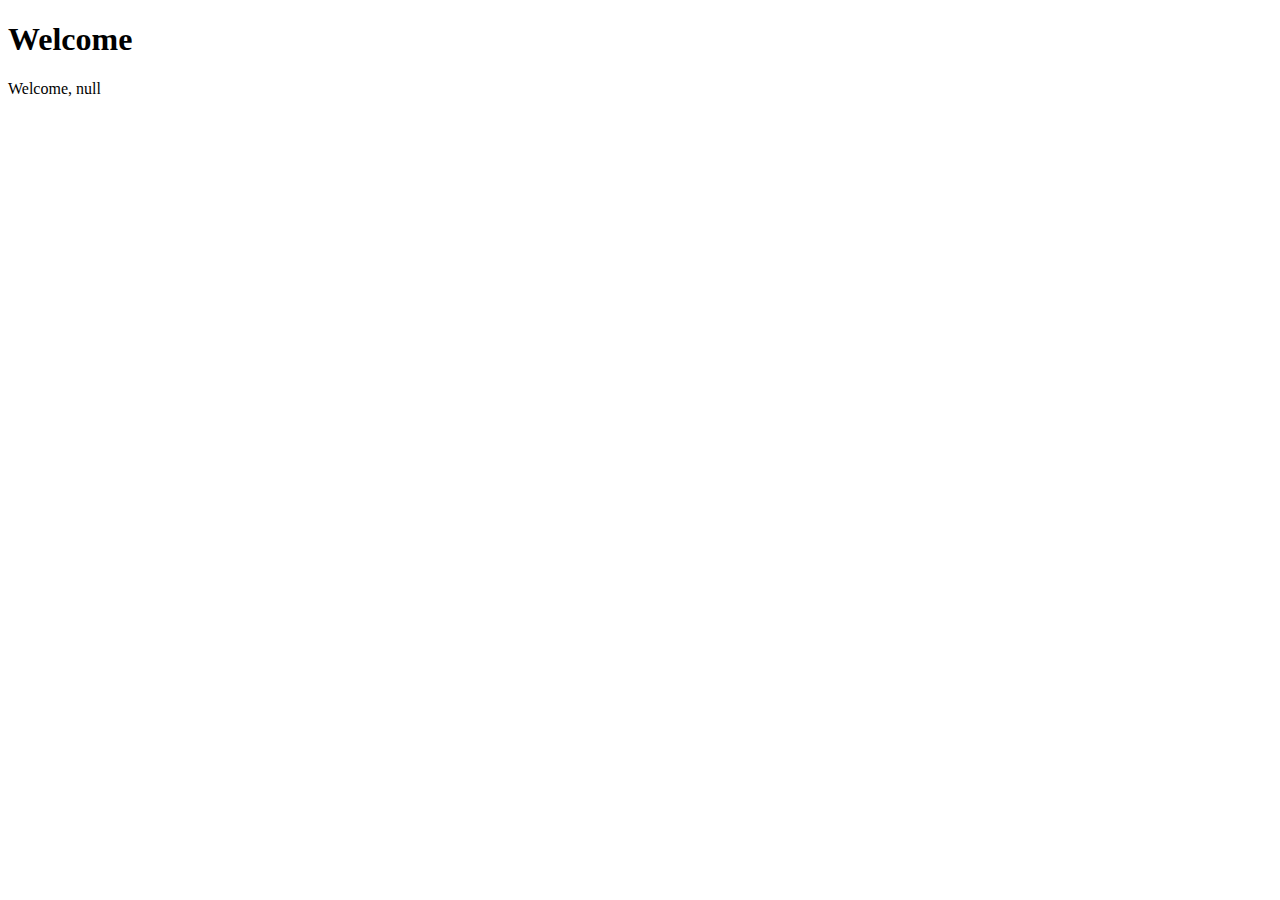
<file: ex02-js/index.html>
<!DOCTYPE html>
<html lang="en">
<head>
    <meta charset="UTF-8">
    <meta name="viewport" content="width=device-width, initial-scale=1.0">
    <meta http-equiv="X-UA-Compatible" content="ie=edge">
    <title>Document</title>
    <!-- Page JavaScript -->
    <!-- script>
        // alert("어서오세요"); //  단순 메시지 출력
        
        // var choice = confirm("오늘 기분 좋으십니까?");
        // //  choice : 사용자의 선택을 요구: boolean
        // if (choice) {   //  사용자가 확인을 누르면 : true
        //     alert("Good!");
        // } else {    //  취소를 누르면 : false
        //     alert("ㅜ.ㅜ");
        // }
        
        var name = prompt("당신은 누구십니까?");
        //  사용자의 입력을 받음
        //  확인 -> 사용자의 입력값을 리턴
        //  취소 -> null 리턴
        // alert("Welcome, " + name);

    </script -->
    <!-- 외부 스크립트 포함 : src 속성 -->
    <script src="./scripts/ask.js"></script>
</head>
<body>
    <h1>Welcome</h1>
    <!-- script 태그는 문서의 어느 위치에 오든 관계 없다 -->
    <!-- script>
        if (name === null) {    //  prompt 입력 값이 null
            name = "Anonymous";
        }
        document.write("<p>Welcome, " + name + "</p>");
    </script -->
    <script src="scripts/print.js"></script>
</body>
</html>
</file>
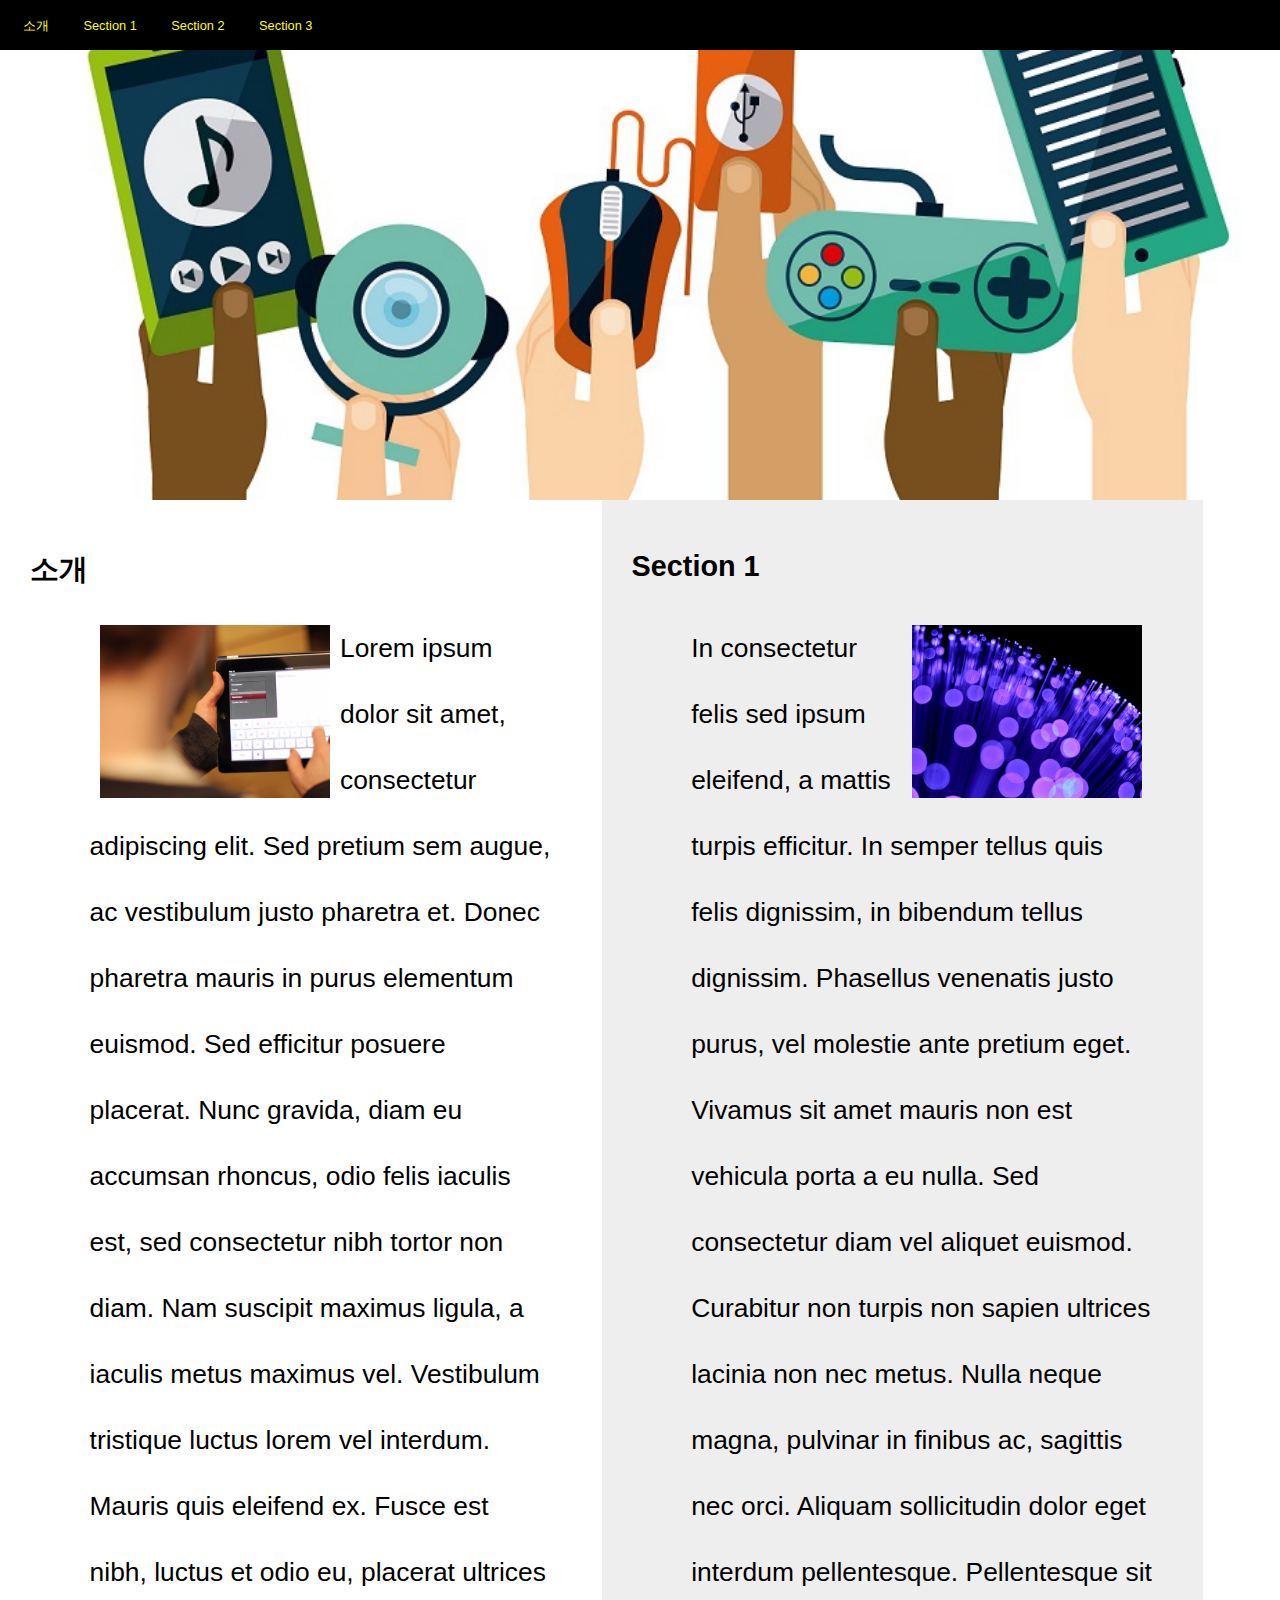
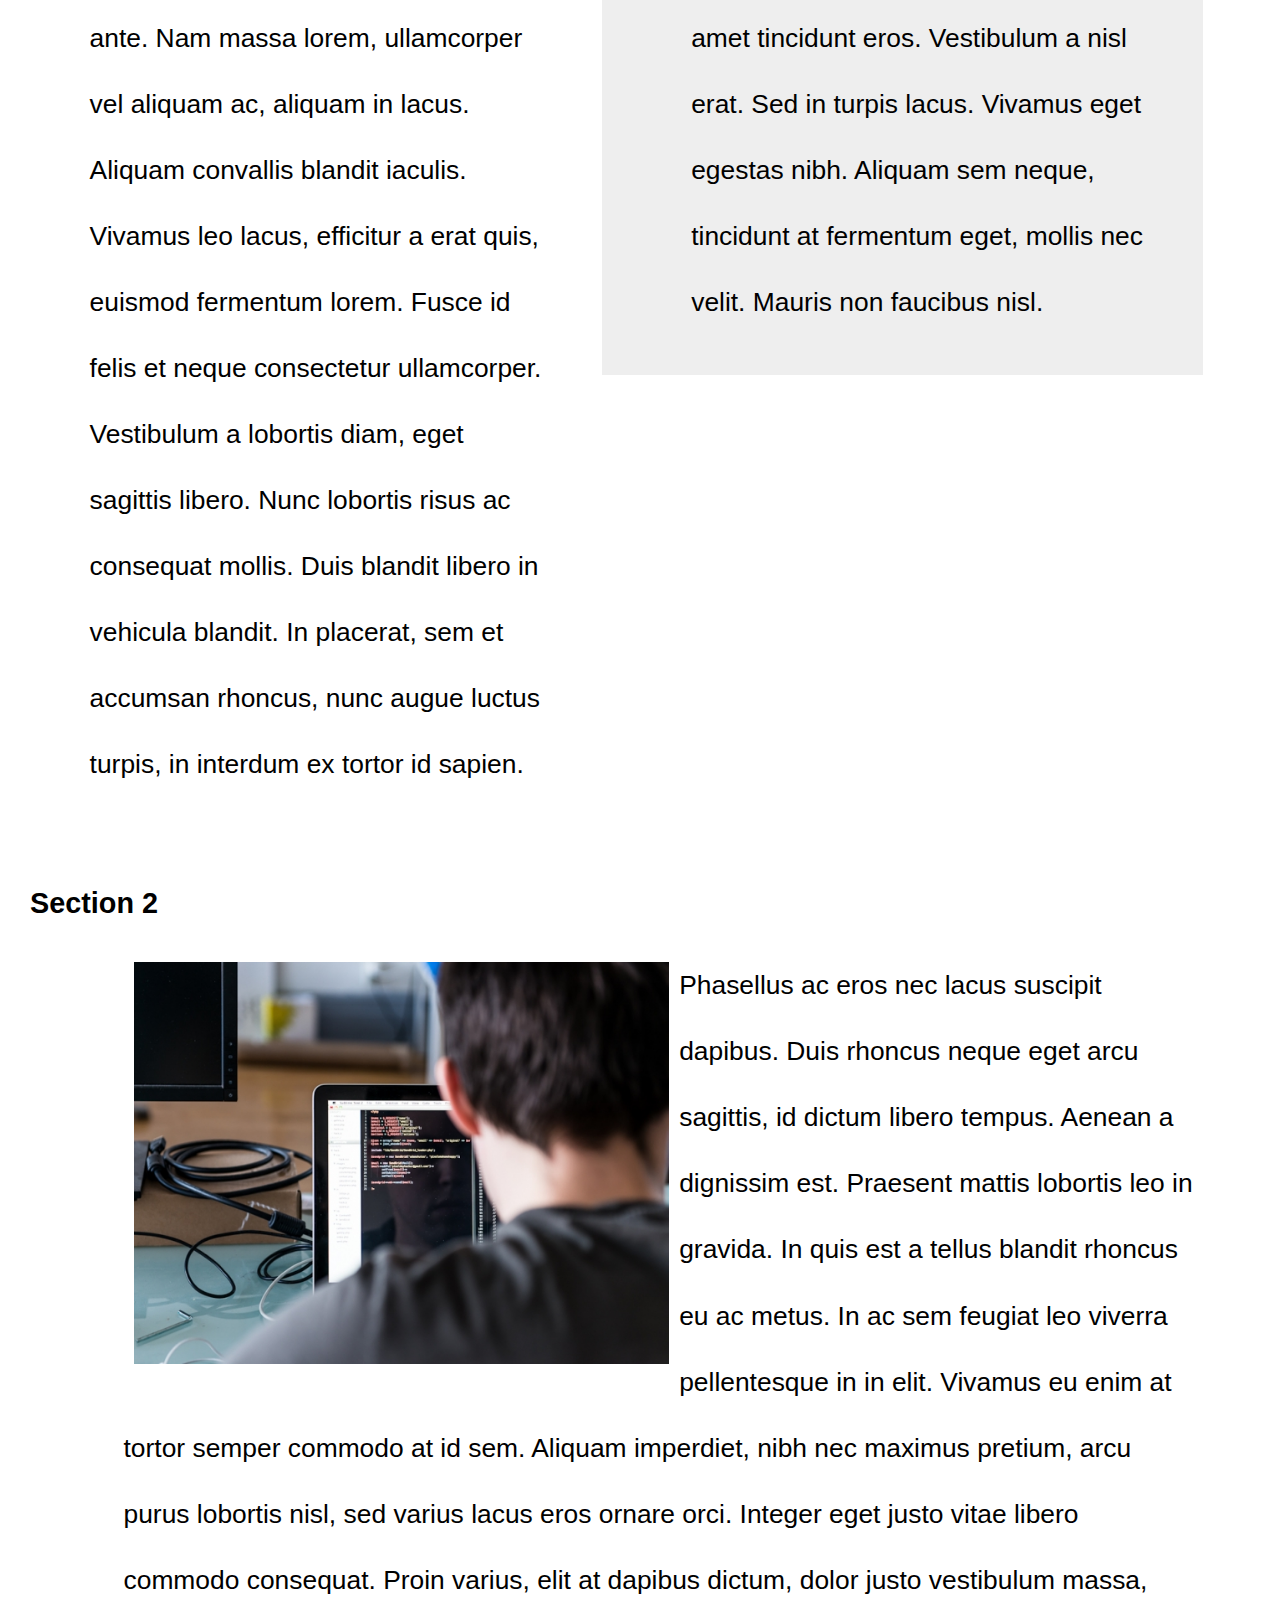
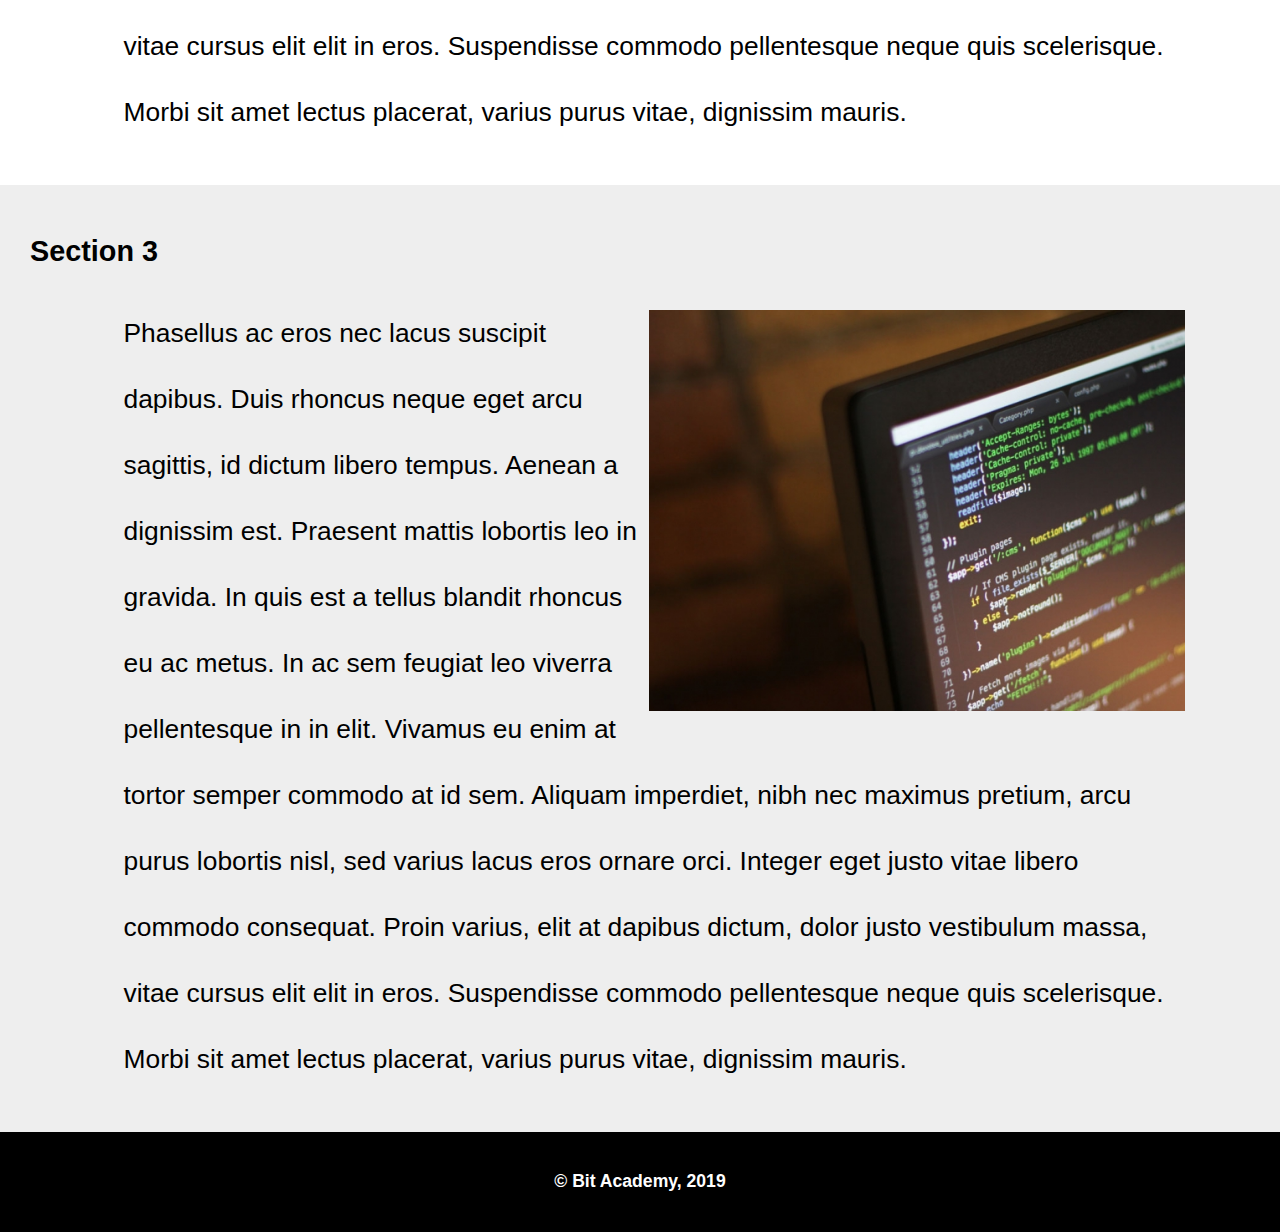
<file: responsive/index.html>
<!DOCTYPE html>
<html lang="en">
<head>
    <meta charset="UTF-8">
    <!-- viewport 메타 태그 -->
    <meta name="viewport" content="width=device-width, initial-scale=1.0">
    <meta http-equiv="X-UA-Compatible" content="ie=edge">
    <title>Document</title>
    <style>
    /* 모든 브라우저에 적용되는 기본 스타일 */
    /* 전체 선택자로 기본 스타일을 지정 */
    * {
        margin: 0;
        padding: 0;
        /* border: 1px dotted red; */
    }
    /* body의 기본 배경 색을 흰 색으로 지정 */
    body {
        font-family: 'Nanum Gothic', sans-serif;
        /* font-family: 'Nanum Myeongjo', serif; */
        background-color: #fff;
    }
    /* 기본적인 글꼴의 지정 */
    h1 {
        font-size: 1.8em;   /* 기본 글꼴의 1.8배 */
    }
    
    p {
        font-size: 1.1em;   /* 기본 글꼴의 1.1배 */
        line-height: 2.5;
    }
    li {
        font-size: 1em;
        line-height: 2;
    }

    /* 기본적인 디자인 작성 */
    #container {
        width: 100%;
    }

    header {
        width: 100%;
        height: 300px;
        background: url("images/gadgets.jpg") center no-repeat;
        background-size: cover;
    }

    nav {
        height: 50px;
        background:#000;
    }

    #main-nav {
        list-style:none;
        margin: 0;
        padding:8px;
    }

    #main-nav li {
        display: inline-block;
        color: #fff;
        font-size:0.8em;
        margin: 5px 15px;
    }

    #main-nav li a:link, 
    #main-nav li a:visited,
    #main-nav li a:active,
    #main-nav li a:hover {
        color: yellow;
        text-decoration: none;
    }

    #main-nav li a:active {
        color: red;
        font-weight:bold;
    }

    #main-nav li a:hover {
        text-decoration: underline;
    }

    /* 내용을 위한 스타일 추가 */
    section {
        position: relative;
        /*width: 100%;*/
        padding: 15px 2% 10px 5%;
    }

    .page-title {
        position: absolute;
        top: 20px;
        left: 0;
        
        padding: 30px 30px;
    }

    .page-title h1 {
        margin-bottom: 30px;
    }

    .content {
        margin: 80px auto 10px;
        width: 90%;
        padding: 20px;
    }

    footer {
        position:relative;
        width: 100%;
        height: 100px;
        background: #000;
    }

    
    footer p {
        position: absolute;
        /* 중앙 정렬은 연구 과제 */
        
        top: 50%; left:50%;
        transform: translate(-50%, -50%);
        
        color: white;
        font-weight: bold;
    }
    
    .content img {
        width: 90%;
    }

    .photo {
        display: none;
        /* 기본적으로 사진을 표시하지 않음 */
    }

    #container section:nth-child(odd) {
        background-color: #eee;
    }        

    /* 스크린 사이즈가 768px 이상 -> 태블릿 가정 */
    @media screen and (min-width: 768px) {
        header {
            height: 400px;
        }

        /* 2단 레이아웃 구성 */
        #intro, #section1 {
            float: left;
            width: 40%;
            margin: 0;
        }

        /* section2의 이전 요소 float 해제 */
        #section2 {
            clear:left;
        }

        /* 사진 영역 표시 */
        .photo {
            display: block;
        }

        .photo > img {
            width: 50%;
            float: left;
            margin: 10px;
        }
    }

    /* 스크린 사이즈 1024px 이상 -> PC 가정 */
    @media screen and (min-width: 1024px) {
        header {
            height: 500px;
        }

        .content .text {
            font-size: 1.5em;
        }

        /* 이미지를 번갈아가며 표시 : left, right */
        section:nth-child(2n) img {
            /* 짝수번째 섹션의 이미지를 왼쪽으로 부유 */
            float: left; 
        }

        section:nth-child(2n+1) img {
            /* 홀수번째 섹션의 이미지를 오른쪽으로 부유 */
            float: right;
        }
    }
    </style>
</head>
<body>
    <div id="container">
        <header>
            <nav>
                <ul id="main-nav">
                    <li><a href="#intro">소개</a></li>
                    <li><a href="#section1">Section 1</a></li>
                    <li><a href="#section2">Section 2</a></li>
                    <li><a href="#section3">Section 3</a></li>
                </ul>
            </nav>
        </header>
        <section id="intro">
            <div class="page-title">
                <h1>소개</h1>
            </div>
            <div class="content">
                <div class="photo">
                    <img src="images/tech01.jpg">
                </div>
                <div class="text">
                    <p>Lorem ipsum dolor sit amet, consectetur adipiscing elit. Sed pretium sem augue, ac vestibulum justo pharetra et. Donec pharetra mauris in purus elementum euismod. Sed efficitur posuere placerat. Nunc gravida, diam eu accumsan rhoncus, odio felis iaculis est, sed consectetur nibh tortor non diam. Nam suscipit maximus ligula, a iaculis metus maximus vel. Vestibulum tristique luctus lorem vel interdum. Mauris quis eleifend ex. Fusce est nibh, luctus et odio eu, placerat ultrices ante. Nam massa lorem, ullamcorper vel aliquam ac, aliquam in lacus. Aliquam convallis blandit iaculis. Vivamus leo lacus, efficitur a erat quis, euismod fermentum lorem. Fusce id felis et neque consectetur ullamcorper. Vestibulum a lobortis diam, eget sagittis libero. Nunc lobortis risus ac consequat mollis. Duis blandit libero in vehicula blandit. In placerat, sem et accumsan rhoncus, nunc augue luctus turpis, in interdum ex tortor id sapien.</p>
                </div>
            </div>
        </section>
        <section id="section1">
            <div class="page-title">
                <h1>Section 1</h1>
            </div>      
            <div class="content">
                <div class="photo">
                    <img src="images/tech02.jpg">
                </div>
                <div class="text">
                    <p>In consectetur felis sed ipsum eleifend, a mattis turpis efficitur. In semper tellus quis felis dignissim, in bibendum tellus dignissim. Phasellus venenatis justo purus, vel molestie ante pretium eget. Vivamus sit amet mauris non est vehicula porta a eu nulla. Sed consectetur diam vel aliquet euismod. Curabitur non turpis non sapien ultrices lacinia non nec metus. Nulla neque magna, pulvinar in finibus ac, sagittis nec orci. Aliquam sollicitudin dolor eget interdum pellentesque. Pellentesque sit amet tincidunt eros. Vestibulum a nisl erat. Sed in turpis lacus. Vivamus eget egestas nibh. Aliquam sem neque, tincidunt at fermentum eget, mollis nec velit. Mauris non faucibus nisl.</p>
                </div>
            </div>
        </section>
        <section id="section2">
            <div class="page-title">
                <h1>Section 2</h1>
            </div>
            <div class="content">
                <div class="photo">
                    <img src="images/tech03.jpg">
                </div>
                <div class="text">
                    <p>Phasellus ac eros nec lacus suscipit dapibus. Duis rhoncus neque eget arcu sagittis, id dictum libero tempus. Aenean a dignissim est. Praesent mattis lobortis leo in gravida. In quis est a tellus blandit rhoncus eu ac metus. In ac sem feugiat leo viverra pellentesque in in elit. Vivamus eu enim at tortor semper commodo at id sem. Aliquam imperdiet, nibh nec maximus pretium, arcu purus lobortis nisl, sed varius lacus eros ornare orci. Integer eget justo vitae libero commodo consequat. Proin varius, elit at dapibus dictum, dolor justo vestibulum massa, vitae cursus elit elit in eros. Suspendisse commodo pellentesque neque quis scelerisque. Morbi sit amet lectus placerat, varius purus vitae, dignissim mauris.</p>
                </div>
            </div>
        </section>
        <section id="section3">
            <div class="page-title">
                <h1>Section 3</h1>
            </div> 
            <div class="content">
                <div class="photo">
                    <img src="images/tech04.jpg">
                </div>
                <div class="text">
                    <p>Phasellus ac eros nec lacus suscipit dapibus. Duis rhoncus neque eget arcu sagittis, id dictum libero tempus. Aenean a dignissim est. Praesent mattis lobortis leo in gravida. In quis est a tellus blandit rhoncus eu ac metus. In ac sem feugiat leo viverra pellentesque in in elit. Vivamus eu enim at tortor semper commodo at id sem. Aliquam imperdiet, nibh nec maximus pretium, arcu purus lobortis nisl, sed varius lacus eros ornare orci. Integer eget justo vitae libero commodo consequat. Proin varius, elit at dapibus dictum, dolor justo vestibulum massa, vitae cursus elit elit in eros. Suspendisse commodo pellentesque neque quis scelerisque. Morbi sit amet lectus placerat, varius purus vitae, dignissim mauris.</p>
                </div>
            </div>
        </section>
        <footer>
            <p>&copy; Bit Academy, 2019</p>
        </footer>
    </div>
</body>
</html>
</file>
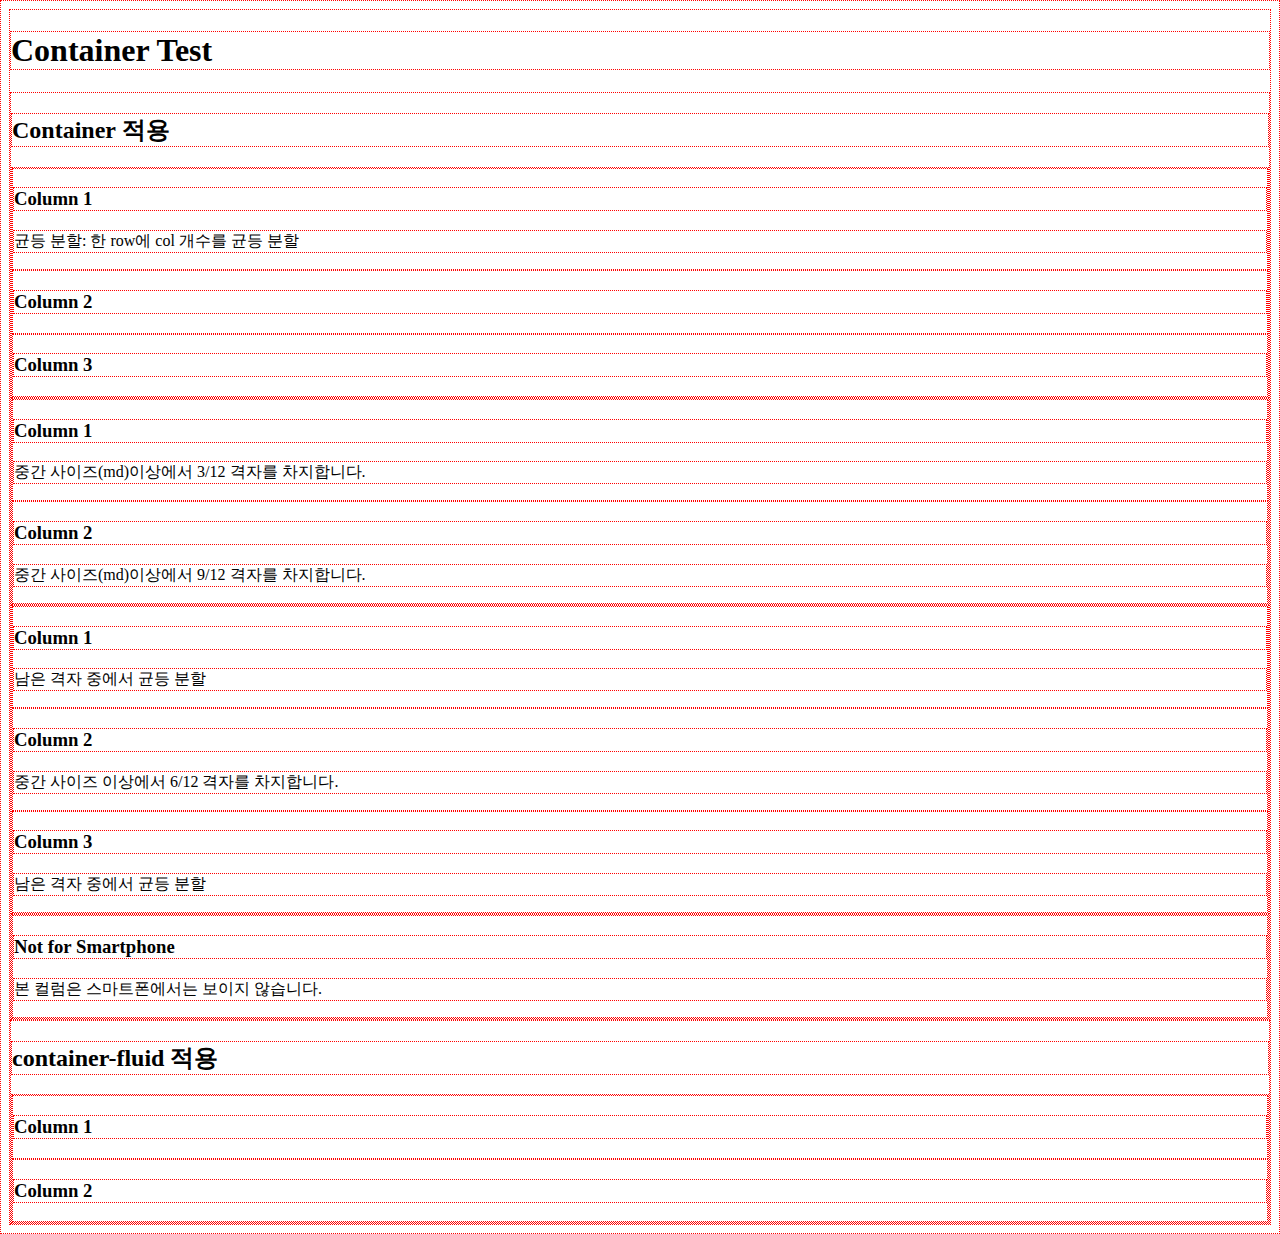
<file: bootstrap/01-container.html>
<!doctype html>
<html lang="en">
  <head>
    <!-- Required meta tags -->
    <meta charset="utf-8">
    <meta name="viewport" content="width=device-width, initial-scale=1, shrink-to-fit=no">

    <!-- Bootstrap CSS -->
    <link rel="stylesheet" 
        href="https://cdn.jsdelivr.net/npm/bootstrap@4.6.0/dist/css/bootstrap.min.css" integrity="sha384-B0vP5xmATw1+K9KRQjQERJvTumQW0nPEzvF6L/Z6nronJ3oUOFUFpCjEUQouq2+l" crossorigin="anonymous">
    <style>
        * {
            border: 1px dotted red;
        }
    </style>
    <title>Container Test</title>
  </head>
  <body>
    <h1>Container Test</h1>

    <!-- 최대 1140px까지 증가 -->
    <div class="container">
        <h2>Container 적용</h2>
        <div class="row"><!-- 행 -->
            <!-- 장치 정보, 컬럼 개수를 지정하지 않으면 자동 분할 -->
            <div class="col">
                <h3>Column 1</h3>
                <p>균등 분할: 한 row에 col 개수를 균등 분할</p>
            </div>
            <div class="col">
                <h3>Column 2</h3>
            </div>
            <div class="col">
                <h3>Column 3</h3>
            </div>
        </div>

        <div class="row">
            <div class="col-md-3"><!-- 중간 사이즈 장치에서 3 컬럼 차지 -->
                <h3>Column 1</h3>
                <p>중간 사이즈(md)이상에서 3/12 격자를 차지합니다.</p>
            </div>
            <div class="col-md-9">
                <h3>Column 2</h3>
                <p>중간 사이즈(md)이상에서 9/12 격자를 차지합니다.</p>
            </div>            
        </div>

        <div class="row">
            <div class="col">
                <h3>Column 1</h3>
                <p>남은 격자 중에서 균등 분할</p>
            </div>
            <div class="col-md-6">
                <h3>Column 2</h3>
                <p>중간 사이즈 이상에서 6/12 격자를 차지합니다.</p>
            </div>
            <div class="col">
                <h3>Column 3</h3>
                <p>남은 격자 중에서 균등 분할</p>
            </div>
        </div>

        <div class="row">
            <div class="col d-none d-sm-block">
                <!-- 기본적으로는 표시하지 않고, sm 디바이스 이상일 때만 표시 -->
                <h3>Not for Smartphone</h3>
                <p>본 컬럼은 스마트폰에서는 보이지 않습니다.</p>
            </div>
        </div>
    </div>

    <!-- container-fluid 클래스 : 컨테이너 크기를 100% -->
    <div class="container-fluid">
        <h2>container-fluid 적용</h2>
        <div class="row">
            <div class="col">
                <h3>Column 1</h3>
            </div>
            <div class="col">
                <h3>Column 2</h3>
            </div>
        </div>
    </div>

    <!-- Optional JavaScript; choose one of the two! -->

    <!-- Option 1: jQuery and Bootstrap Bundle (includes Popper) -->
    <script src="https://code.jquery.com/jquery-3.5.1.slim.min.js" integrity="sha384-DfXdz2htPH0lsSSs5nCTpuj/zy4C+OGpamoFVy38MVBnE+IbbVYUew+OrCXaRkfj" crossorigin="anonymous"></script>
    <script src="https://cdn.jsdelivr.net/npm/bootstrap@4.6.0/dist/js/bootstrap.bundle.min.js" integrity="sha384-Piv4xVNRyMGpqkS2by6br4gNJ7DXjqk09RmUpJ8jgGtD7zP9yug3goQfGII0yAns" crossorigin="anonymous"></script>

    <!-- Option 2: Separate Popper and Bootstrap JS -->
    <!--
    <script src="https://code.jquery.com/jquery-3.5.1.slim.min.js" integrity="sha384-DfXdz2htPH0lsSSs5nCTpuj/zy4C+OGpamoFVy38MVBnE+IbbVYUew+OrCXaRkfj" crossorigin="anonymous"></script>
    <script src="https://cdn.jsdelivr.net/npm/popper.js@1.16.1/dist/umd/popper.min.js" integrity="sha384-9/reFTGAW83EW2RDu2S0VKaIzap3H66lZH81PoYlFhbGU+6BZp6G7niu735Sk7lN" crossorigin="anonymous"></script>
    <script src="https://cdn.jsdelivr.net/npm/bootstrap@4.6.0/dist/js/bootstrap.min.js" integrity="sha384-+YQ4JLhjyBLPDQt//I+STsc9iw4uQqACwlvpslubQzn4u2UU2UFM80nGisd026JF" crossorigin="anonymous"></script>
    -->
  </body>
</html>
</file>
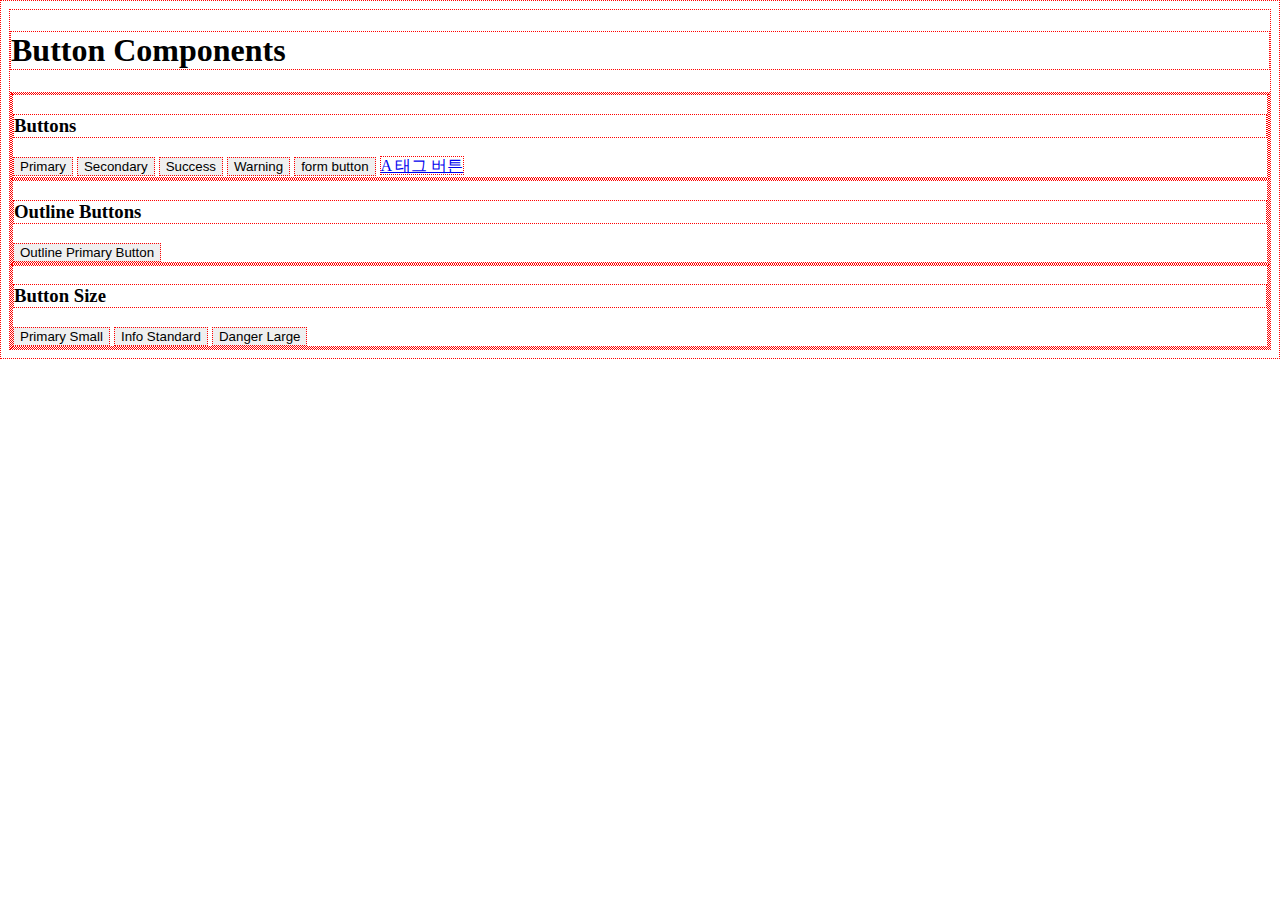
<file: bootstrap/02-buttons.html>
<!doctype html>
<html lang="en">
  <head>
    <!-- Required meta tags -->
    <meta charset="utf-8">
    <meta name="viewport" content="width=device-width, initial-scale=1, shrink-to-fit=no">

    <!-- Bootstrap CSS -->
    <link rel="stylesheet" 
        href="https://cdn.jsdelivr.net/npm/bootstrap@4.6.0/dist/css/bootstrap.min.css" integrity="sha384-B0vP5xmATw1+K9KRQjQERJvTumQW0nPEzvF6L/Z6nronJ3oUOFUFpCjEUQouq2+l" crossorigin="anonymous">

    <title>Button Component</title>
    <style>
      * {
        border: 1px dotted red;
      }
    </style>
  </head>
  <body>
    <h1>Button Components</h1>
    <!-- 컨테이너 -->
    <div class="container">
      <!-- 행 -->
      <div class="row">
        <!-- 열 -->
        <div class="col">
          <h3>Buttons</h3>
          <!-- 주 클래스 .btn, 보조 클래스 .btn-용도 -->
          <button class="btn btn-primary">Primary</button>
          <!-- 용도
            Primary Secondary Success Danger Warning Info Light Dark Link
          -->
          <button class="btn btn-secondary">Secondary</button>
          <button class="btn btn-success">Success</button>
          <button class="btn btn-warning">Warning</button>
          <!-- button 태그를 위한 클래스이지만 다른 요소에도 활용 -->
          <input type="button" class="btn btn-success" value="form button"/>
          <!-- a 태그도 버튼처럼 변신할 수 있다 -->
          <a href="#" class="btn btn-info">A 태그 버튼</a>
        </div>
      </div>    
      <div class="row">
        <div class="col">
          <h3>Outline Buttons</h3>
          <!-- btn btn-outline-용도 -->
          <!-- 용도는 일반 버튼과 동일: TODO 용도를 바꿔가며 확인해 봅시다 -->
          <button class="btn btn-outline-primary">Outline Primary Button</button>
        </div>
      </div>
      <div class="row">
        <div class="col">
          <h3>Button Size</h3>
          <button class="btn btn-primary btn-sm">Primary Small</button>
          <!-- 사이즈 보조 클래스 생략하면 기본 크기 -->
          <button class="btn btn-outline-info">Info Standard</button>
          <button class="btn btn-danger btn-lg">Danger Large</button>
        </div>
      </div>
    </div>
    <!-- Optional JavaScript; choose one of the two! -->

    <!-- Option 1: jQuery and Bootstrap Bundle (includes Popper) -->
    <script src="https://code.jquery.com/jquery-3.5.1.slim.min.js" integrity="sha384-DfXdz2htPH0lsSSs5nCTpuj/zy4C+OGpamoFVy38MVBnE+IbbVYUew+OrCXaRkfj" crossorigin="anonymous"></script>
    <script src="https://cdn.jsdelivr.net/npm/bootstrap@4.6.0/dist/js/bootstrap.bundle.min.js" integrity="sha384-Piv4xVNRyMGpqkS2by6br4gNJ7DXjqk09RmUpJ8jgGtD7zP9yug3goQfGII0yAns" crossorigin="anonymous"></script>

    <!-- Option 2: Separate Popper and Bootstrap JS -->
    <!--
    <script src="https://code.jquery.com/jquery-3.5.1.slim.min.js" integrity="sha384-DfXdz2htPH0lsSSs5nCTpuj/zy4C+OGpamoFVy38MVBnE+IbbVYUew+OrCXaRkfj" crossorigin="anonymous"></script>
    <script src="https://cdn.jsdelivr.net/npm/popper.js@1.16.1/dist/umd/popper.min.js" integrity="sha384-9/reFTGAW83EW2RDu2S0VKaIzap3H66lZH81PoYlFhbGU+6BZp6G7niu735Sk7lN" crossorigin="anonymous"></script>
    <script src="https://cdn.jsdelivr.net/npm/bootstrap@4.6.0/dist/js/bootstrap.min.js" integrity="sha384-+YQ4JLhjyBLPDQt//I+STsc9iw4uQqACwlvpslubQzn4u2UU2UFM80nGisd026JF" crossorigin="anonymous"></script>
    -->
  </body>
</html>
</file>
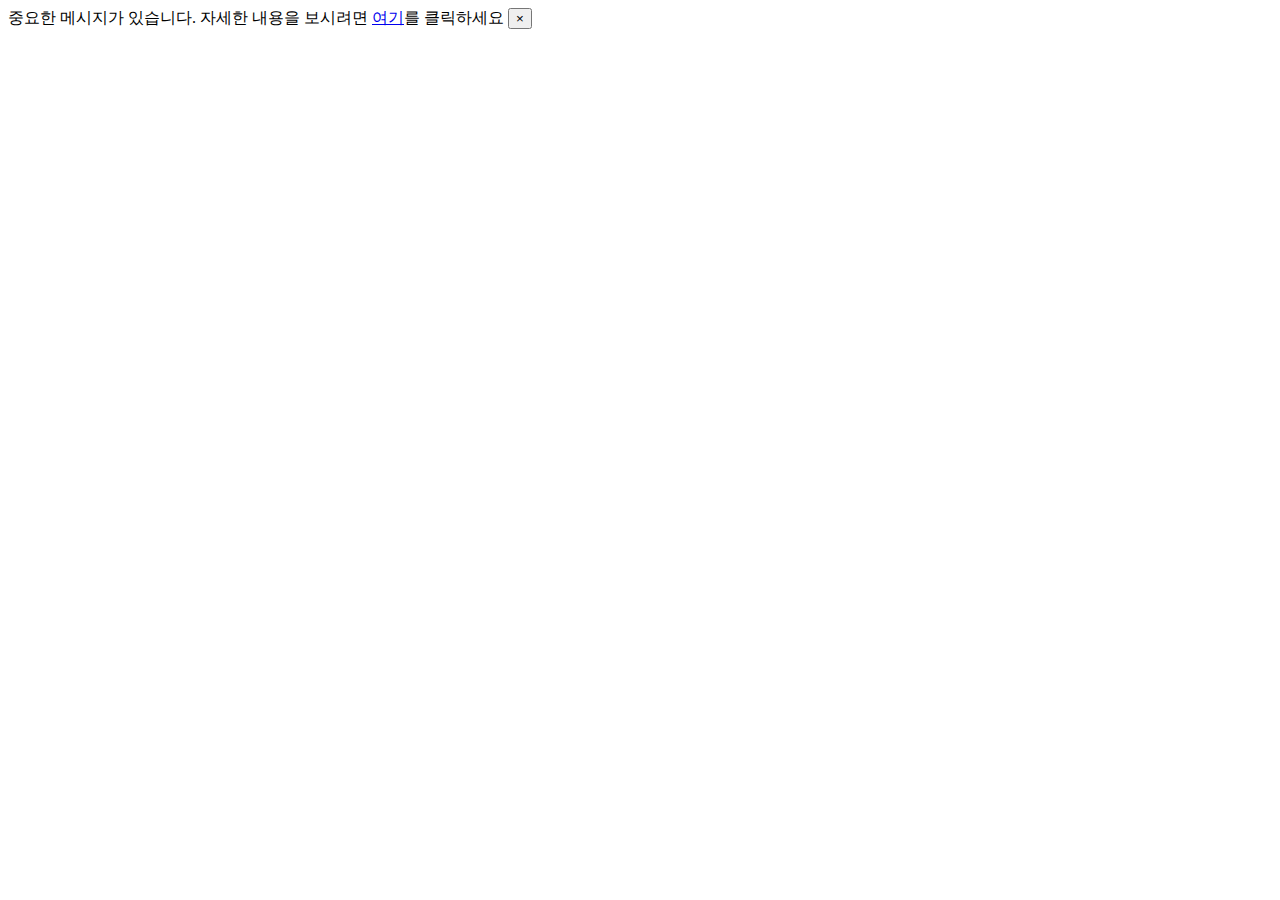
<file: bootstrap/03-alert.html>
<!doctype html>
<html lang="en">
  <head>
    <!-- Required meta tags -->
    <meta charset="utf-8">
    <meta name="viewport" content="width=device-width, initial-scale=1, shrink-to-fit=no">

    <!-- Bootstrap CSS -->
    <link rel="stylesheet" 
        href="https://cdn.jsdelivr.net/npm/bootstrap@4.6.0/dist/css/bootstrap.min.css" integrity="sha384-B0vP5xmATw1+K9KRQjQERJvTumQW0nPEzvF6L/Z6nronJ3oUOFUFpCjEUQouq2+l" crossorigin="anonymous">

    <title>Alert Component</title>
  </head>
  <body>
    <!-- 사용자에게 메시지를 피드백 
      주클래스 alert 보조클래스 alert-용도
      용도는 button 용도와 동일
    -->
    <div class="container">
      <!-- fade show 클래스를 추가하면 애니메이션 효과를 추가 -->
      <div class="alert alert-info show fade" role="alert">
        중요한 메시지가 있습니다.
        자세한 내용을 보시려면
        <!-- alert 내부에 링클 삽입시
          .alert-link 클래스를 추가해 주면 자연스러워진다 -->
        <a href="#" class="alert-link">여기</a>를 클릭하세요
        <!-- 닫기 버튼 추가 -->
        <button class="close" data-dismiss="alert">
          <span aria-hidden="true">&times;</span>
        </button>
      </div>
    </div>

    <!-- Optional JavaScript; choose one of the two! -->

    <!-- Option 1: jQuery and Bootstrap Bundle (includes Popper) -->
    <script src="https://code.jquery.com/jquery-3.5.1.slim.min.js" integrity="sha384-DfXdz2htPH0lsSSs5nCTpuj/zy4C+OGpamoFVy38MVBnE+IbbVYUew+OrCXaRkfj" crossorigin="anonymous"></script>
    <script src="https://cdn.jsdelivr.net/npm/bootstrap@4.6.0/dist/js/bootstrap.bundle.min.js" integrity="sha384-Piv4xVNRyMGpqkS2by6br4gNJ7DXjqk09RmUpJ8jgGtD7zP9yug3goQfGII0yAns" crossorigin="anonymous"></script>

    <!-- Option 2: Separate Popper and Bootstrap JS -->
    <!--
    <script src="https://code.jquery.com/jquery-3.5.1.slim.min.js" integrity="sha384-DfXdz2htPH0lsSSs5nCTpuj/zy4C+OGpamoFVy38MVBnE+IbbVYUew+OrCXaRkfj" crossorigin="anonymous"></script>
    <script src="https://cdn.jsdelivr.net/npm/popper.js@1.16.1/dist/umd/popper.min.js" integrity="sha384-9/reFTGAW83EW2RDu2S0VKaIzap3H66lZH81PoYlFhbGU+6BZp6G7niu735Sk7lN" crossorigin="anonymous"></script>
    <script src="https://cdn.jsdelivr.net/npm/bootstrap@4.6.0/dist/js/bootstrap.min.js" integrity="sha384-+YQ4JLhjyBLPDQt//I+STsc9iw4uQqACwlvpslubQzn4u2UU2UFM80nGisd026JF" crossorigin="anonymous"></script>
    -->
  </body>
</html>
</file>
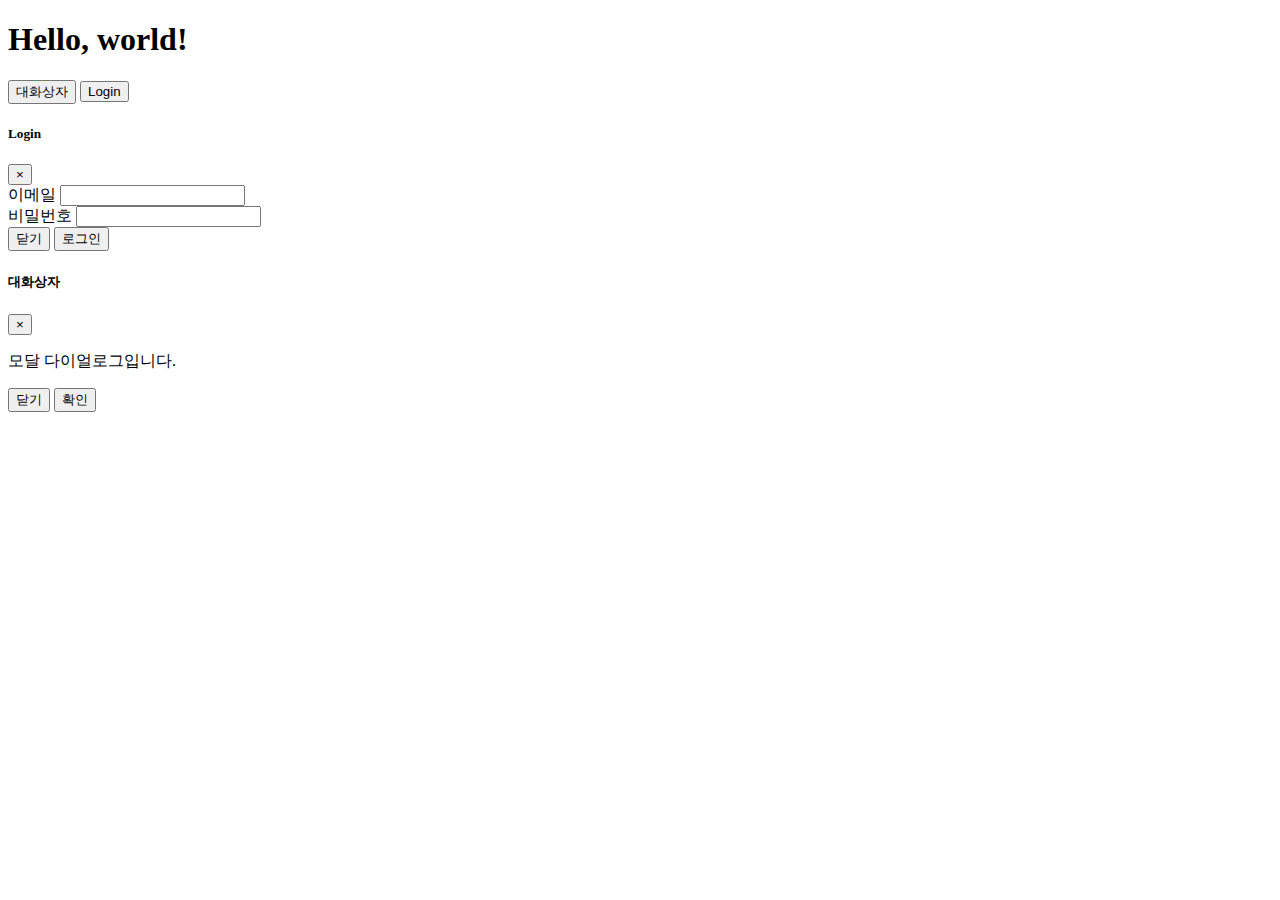
<file: bootstrap/04-modal+form.html>
<!doctype html>
<html lang="en">
  <head>
    <!-- Required meta tags -->
    <meta charset="utf-8">
    <meta name="viewport" content="width=device-width, initial-scale=1, shrink-to-fit=no">

    <!-- Bootstrap CSS -->
    <link rel="stylesheet" 
        href="https://cdn.jsdelivr.net/npm/bootstrap@4.6.0/dist/css/bootstrap.min.css" integrity="sha384-B0vP5xmATw1+K9KRQjQERJvTumQW0nPEzvF6L/Z6nronJ3oUOFUFpCjEUQouq2+l" crossorigin="anonymous">

    <title>Form과 Modal 컴포넌트</title>
  </head>
  <body>
    <h1>Hello, world!</h1>
    <!-- data-toggle 속성: modal을 토글한다
      data-target 속성: 버튼을 눌렀을 때 반응할 요소 -->
    <button class="btn btn-primary"
      data-toggle="modal"
      data-target="#exampleDialog">대화상자</button>
    <button class="btn btn-secondary"
      data-toggle="modal"
      data-target="#loginDialog">Login </button>
    <!-- 폼 컴포넌트 사용 대화상자 -->
    <div class="modal"
      tabindex="-1"
      role="dialog"
      id="loginDialog">
      <div class="modal-dialog" role="document">
        <div class="modal-content">
          <div class="modal-header">
            <h5 class="modal-title">Login</h5>
            <button class="close" data-dismiss="modal" aria-label="Close">
              <span aria-hidden="true">&times;</span>
            </button>
          </div>
          <div class="modal-body">
            <!-- 폼 컴포넌트 -->
            <form>
              <!-- 행 -->
              <div class="form-row row">
                <!-- label, 입력창을 그루핑, md 장비 이상일 때 6컬럼 차지 -->
                <div class="form-group col-md-6">
                  <label for="email">이메일</label>
                  <input type="email" class="form-control" id="email">
                </div>
                <div class="form-group col-md-6">
                  <label for="password">비밀번호</label>
                  <input type="password" class="form-control" id="password">
                </div>
              </div>
            </form>
          </div>
          <div class="modal-footer">
            <button class="btn btn-secondary" data-dismiss="modal">닫기</button>
            <button class="btn btn-primary">로그인</button>
          </div>
        </div>
      </div>
    </div>
    <!-- 일반 대화상자 -->
    <div class="modal"
      tabindex="-1"
      role="dialog"
      id="exampleDialog">
      <!-- 다이얼로그의 내용-->
      <div class="modal-dialog" role="document">
        <div class="modal-content">
          <!-- header, body, footer 가 필요 -->
          <div class="modal-header">
            <h5 class="modal-title">대화상자 </h5>
            <button class="close"
              data-dismiss="modal"
              aria-label="Close">
              <span aria-hidden="true">&times;</span>
            </button>
          </div>
          <div class="modal-body">
            <p>모달 다이얼로그입니다.</p>
          </div>
          <div class="modal-footer">
            <button class="btn btn-secondary" data-dismiss="modal">닫기</button>
            <button class="btn btn-primary">확인</button>
          </div>


        </div>
      </div>
      
    </div>
    <!-- Optional JavaScript; choose one of the two! -->

    <!-- Option 1: jQuery and Bootstrap Bundle (includes Popper) -->
    <script src="https://code.jquery.com/jquery-3.5.1.slim.min.js" integrity="sha384-DfXdz2htPH0lsSSs5nCTpuj/zy4C+OGpamoFVy38MVBnE+IbbVYUew+OrCXaRkfj" crossorigin="anonymous"></script>
    <script src="https://cdn.jsdelivr.net/npm/bootstrap@4.6.0/dist/js/bootstrap.bundle.min.js" integrity="sha384-Piv4xVNRyMGpqkS2by6br4gNJ7DXjqk09RmUpJ8jgGtD7zP9yug3goQfGII0yAns" crossorigin="anonymous"></script>

    <!-- Option 2: Separate Popper and Bootstrap JS -->
    <!--
    <script src="https://code.jquery.com/jquery-3.5.1.slim.min.js" integrity="sha384-DfXdz2htPH0lsSSs5nCTpuj/zy4C+OGpamoFVy38MVBnE+IbbVYUew+OrCXaRkfj" crossorigin="anonymous"></script>
    <script src="https://cdn.jsdelivr.net/npm/popper.js@1.16.1/dist/umd/popper.min.js" integrity="sha384-9/reFTGAW83EW2RDu2S0VKaIzap3H66lZH81PoYlFhbGU+6BZp6G7niu735Sk7lN" crossorigin="anonymous"></script>
    <script src="https://cdn.jsdelivr.net/npm/bootstrap@4.6.0/dist/js/bootstrap.min.js" integrity="sha384-+YQ4JLhjyBLPDQt//I+STsc9iw4uQqACwlvpslubQzn4u2UU2UFM80nGisd026JF" crossorigin="anonymous"></script>
    -->
  </body>
</html>
</file>
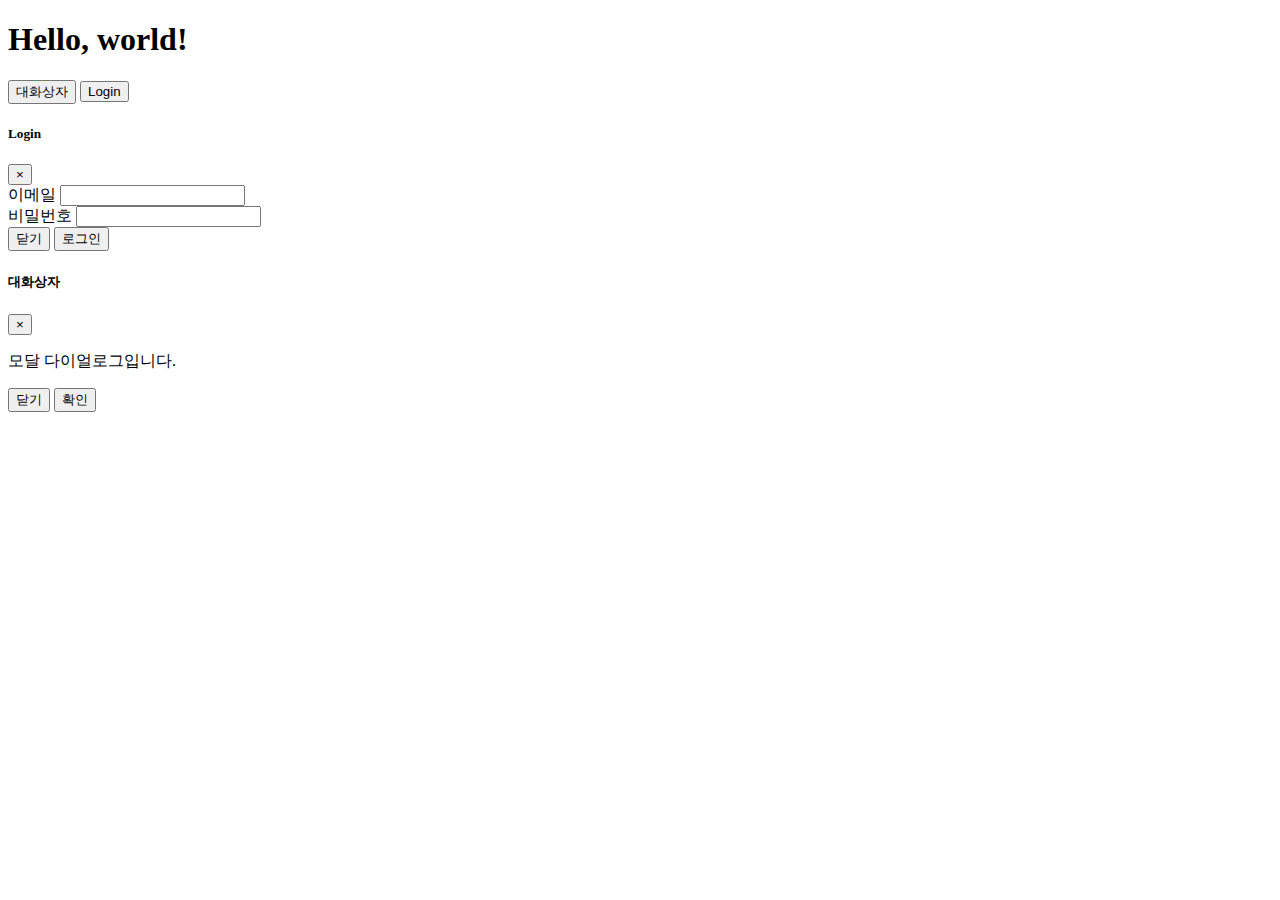
<file: bootstrap/04-modal_form.html>
<!doctype html>
<html lang="en">
  <head>
    <!-- Required meta tags -->
    <meta charset="utf-8">
    <meta name="viewport" content="width=device-width, initial-scale=1, shrink-to-fit=no">

    <!-- Bootstrap CSS -->
    <link rel="stylesheet" 
        href="https://cdn.jsdelivr.net/npm/bootstrap@4.6.0/dist/css/bootstrap.min.css" integrity="sha384-B0vP5xmATw1+K9KRQjQERJvTumQW0nPEzvF6L/Z6nronJ3oUOFUFpCjEUQouq2+l" crossorigin="anonymous">

    <title>Form과 Modal 컴포넌트</title>
  </head>
  <body>
    <h1>Hello, world!</h1>
    <!-- data-toggle 속성: modal을 토글한다
      data-target속성 : 버튼을 눌렀을 때 반응할 요소 -->
    <button class="btn btn-primary" data-toggle="modal" data-target="#exampleDialog">대화상자</button>
    <button class="btn btn-secondary" data-toggle="modal" data-target="#loginDialog">Login</button>
    <!-- 폼 컴포넌트 사용 대화상자 -->
    <div class="modal" tabindex="-1" role="dialog" id="loginDialog">
      <div class="modal-dialog" role="document">
        <div class="modal-content">
          <div class="modal-header">
            <h5 class="modal-title">Login</h5>
            <button class="close" data-dismiss="modal" aria-label="Close">
              <span aria-hidden="true">&times;</span>
            </button>
          </div>
          <div class="modal-body">
            <!-- 폼 컴포넌트 -->
            <form action="">
              <!-- 행 -->
              <div class="form-row row">
                <!-- label, 입력창을 그룹핑, md장비 이상일 때 6컬럼을 차지 -->
                <div class="form-group col-md-6">
                  <label for="email">이메일</label>
                  <input type="email" class="form-control" id="email">
                </div>
                <div class="form-group col-md-6">
                  <label for="password">비밀번호</label>
                  <input type="password" class="form-control" id="password">
                </div>
              </div>
            </form>
          </div>
          <div class="modal-footer">
            <button class="btn btn-secondary" data-dismiss="modal">닫기</button>
            <button class="btn btn-primary">로그인</button>
          </div>
        </div>
      </div>
    </div>
    <!-- 일반 대화상자 -->
    <div class="modal" tabindex="-1" role="dialog" id="exampleDialog">
      <div class="modal-dialog" role="document">
        <div class="modal-content">
          <!-- header, body, footer가 필요 -->
          <div class="modal-header">
            <h5 class="modal-title">대화상자</h5>
            <button class="close" data-dismiss="modal" aria-label="close">
              <span aria-hidden="true">&times;</span>
            </button>
          </div>
          <div class="modal-body">
            <p>모달 다이얼로그입니다.</p>
          </div>
          <div class="modal-footer">
            <button class="btn btn-secondary" data-dismiss="modal">닫기</button>
            <button class="btn btn-primary">확인</button>
          </div>
        </div>
      </div>
    </div>

    <!-- Optional JavaScript; choose one of the two! -->

    <!-- Option 1: jQuery and Bootstrap Bundle (includes Popper) -->
    <script src="https://code.jquery.com/jquery-3.5.1.slim.min.js" integrity="sha384-DfXdz2htPH0lsSSs5nCTpuj/zy4C+OGpamoFVy38MVBnE+IbbVYUew+OrCXaRkfj" crossorigin="anonymous"></script>
    <script src="https://cdn.jsdelivr.net/npm/bootstrap@4.6.0/dist/js/bootstrap.bundle.min.js" integrity="sha384-Piv4xVNRyMGpqkS2by6br4gNJ7DXjqk09RmUpJ8jgGtD7zP9yug3goQfGII0yAns" crossorigin="anonymous"></script>

    <!-- Option 2: Separate Popper and Bootstrap JS -->
    <!--
    <script src="https://code.jquery.com/jquery-3.5.1.slim.min.js" integrity="sha384-DfXdz2htPH0lsSSs5nCTpuj/zy4C+OGpamoFVy38MVBnE+IbbVYUew+OrCXaRkfj" crossorigin="anonymous"></script>
    <script src="https://cdn.jsdelivr.net/npm/popper.js@1.16.1/dist/umd/popper.min.js" integrity="sha384-9/reFTGAW83EW2RDu2S0VKaIzap3H66lZH81PoYlFhbGU+6BZp6G7niu735Sk7lN" crossorigin="anonymous"></script>
    <script src="https://cdn.jsdelivr.net/npm/bootstrap@4.6.0/dist/js/bootstrap.min.js" integrity="sha384-+YQ4JLhjyBLPDQt//I+STsc9iw4uQqACwlvpslubQzn4u2UU2UFM80nGisd026JF" crossorigin="anonymous"></script>
    -->
  </body>
</html>
</file>
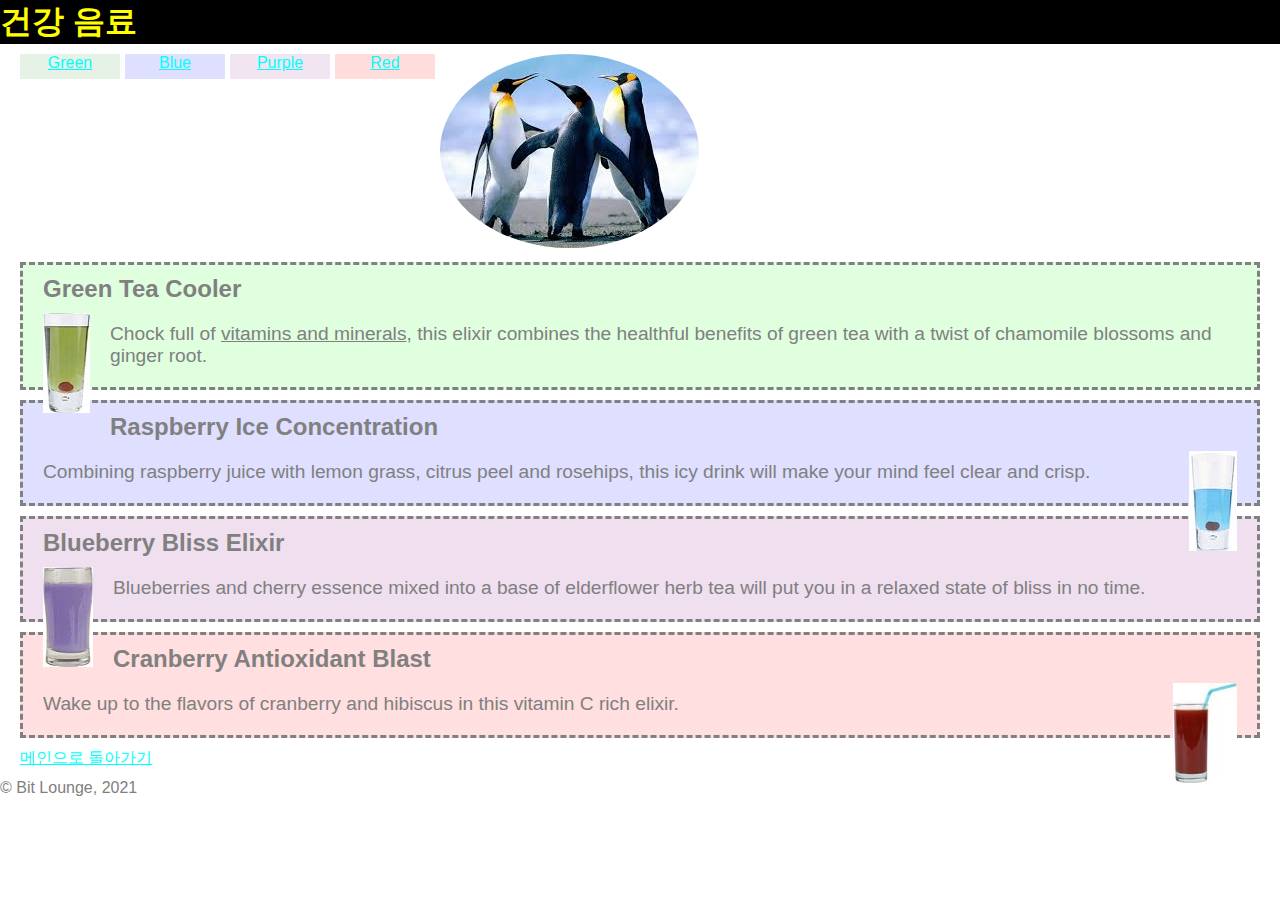
<file: ex01/elixir.html>
<!DOCTYPE html>
<html lang="ko">

<head>
  <title>Bit Lounge 건강음료</title>
  <meta http-equiv="Content-Type" content="text/html; charset=UTF-8" />
  <link rel="stylesheet" href="./styles/style.css" />
  <!-- 연습을 위해 Page CSS로 진행 -->
  <style>
    /* 구조 선택자: 형제 관계에서의 위치로 요소를 선택 */
    /* class=menu인 요소의 자식 li 중 첫번째 형제 */
    .menu > li:first-child {
      /* 키워드 이용 색상 선택 */
      /* background-color: lightgreen; */
      background-color: rgba(0, 127, 0, 0.1); 
    }
    /* class=menu인 요소의 자식 li 중 두번째 형제 */
    .menu > li:nth-child(2) {
      /* background-color: lightblue; */
      background-color: #0000FF20;  /* 16진수 방식의 설정 */
    }
    /* class=menu인 요소의 자식 li 중 뒤에서 두번째 형제 */
    .menu > li:nth-last-child(2) {
      /* background-color: plum; */
      background-color: rgba(127, 0, 127, 0.1);
    }
    /* class=menu인 요소의 자식 li 중에서 마지막 형재 */
    .menu > li:last-child {
      /* background-color:pink; */
      /* background-color: #FF000022; */
      background-color: #F002;  /* = #FF000022  */
    }

    /* class=beverage 요소의 자식 h2  */
    .beverage > h2 {
      /* 브라우저의 기본 폰트 사이즈는 16px */
      /* 절대 단위 px: 화면에 표시되는 점 한개 */
      /* font-size: 24px; */
      /* 상대 단위 %: 비율 백분율 */
      /* font-size: 150%; */
      /* 상대 단위 em: 배율 */
      font-size: 1.5em;
      font-weight: bold;
    }

    .beverage > p {
      font-size: 1.2em; /* 16px의 1.2배 = 120% */
      font-weight: 400; /* = normal */
    }

    body {
      /* 표시할 글꼴의 후보군을 나열 
        앞쪽 폰트부터 적용되고 없으면 뒤쪽 후보 글꼴이 대체, 
        최종적으로 일반 글꼴(serif, sans-serif, monospace)을
        명시 */
      font-family: '맑은 고딕', 돋움, sans-serif;
    }

    .feature {
      /* test-decoration 속성: 선으로 요소를 꾸미는 속성 */
      /* none, line-through, underline, overline 등 */
      text-decoration: underline;
    }

    /* border 속성: 요소의 테두리를 꾸미는 속성 */
    .beverage {
      /* 개별 속성을 적용할 때는 접미사 붙임 */
      /* border-width: 3px;
      border-style: dashed;
      border-color: gray; */

      /* 일괄 적용: width style color 순 */
      border: 3px dashed gray;
    }

    .beverage img {
      /* 값이 1개: 전 방향 적용 */
      padding: 10px;  
    }
    .beverage h2 {
      /* 값이 2개: 위-아래 왼쪽-오른쪽 */
      margin:0 10px;
    }
    .beverage p {
      /* 값이 4개: 위 오른쪽 아래 왼쪽 순 */
      margin: 20px 10px 10px 10px;
    }

    .seller img {
      border-radius: 20px;  /* 네 귀퉁이 모두에 둥글기 적용 */

      border-radius: 10px 20px 30px 40px; 
      /* 좌측위 우측위 오른쪽 아래 왼쪽 아래 순: 시계 방향 */

      border-top-left-radius: 100px; /* 특정 방향 접미사 이용 */

      border-radius: 50%; /* 비율에 의한 모서리 다듬기 */

      /* display 속성: 공간 점유 방식을 변경 
        none, block, inline, inline-block
        none -> 공간 자체를 점유하지 않음
        */
      /* display: none;   */
      /* visibility 속성: 표시 여부만 결정
        visible, hidden
        공간은 그대로 점유 */
      /* visibility: hidden */
    }

    .menu > li {
      float: left;
      width: 100px;
      height: 25px;
      list-style-type: none;
      text-align: center;
      margin-bottom: 10px;
      margin-right: 5px;
    }

    .beverage.green img, .beverage.purple img {
      float: left;
      margin-right: 10px;
    }

    .beverage.blue img, .beverage.red img {
      float: right;
      margin-left: 10px;
    }
    
    
  </style>
</head>

<body>
  <header><!-- 사이트 전체 혹은 기사의 헤더 정보 -->
    <h1>건강 음료</h1>
  </header>

  <nav><!-- nav: 메뉴 등 사이트 네비게이션 관련 시맨틱 태그-->
    <!-- 리스트를 활용한 메뉴 -->
    <ul class="menu">
      <!-- ul: 순서 없는 리스트 -->
      <!-- ol: 순서 있는 리스트 -->
      <li><a href="#green">Green</a><!-- id로 링크 --></li>
      <li><a href="#blue">Blue</a></li>
      <li><a href="#purple">Purple</a></li>
      <li><a href="#red">Red</a></li>
    </ul>
  </nav>

  <article><!-- article: 실제 컨텐츠를 표시하는 시맨틱 태그 -->

    <!-- 시맨틱 태그는 div의 일종이지만, 좀더 구체적인 의미를 가지는 공간 점유 태그 -->
    <div class="seller">
      <img src="./images/Penguins.jpg" alt="Seller" />
    </div>

    <!-- id 속성: HTML 내에서 사용되는 유일 식별자 
      #을 사용하여 선택-->
    <section id="green"><!-- section: 내부 섹션을 구분하는 시맨틱 태그 -->
      <!-- 클래스는 여러 요소가 가질 수 있고,
        한 요소가 여러 개의 클래스를 가질 수 있다 -->
      <div class="green beverage">
        <h2>Green Tea Cooler</h2>
        <!-- 상대 경로를 이용
          . : 현재 위치
          .. : 부모 디렉터리 -->
        <!-- 상대 경로를 활용한 이미지 삽입-->
        <img src="./images/green.jpg" alt="Green Tea Cooler" />
        <p>
          Chock full of <span class="feature">vitamins and minerals</span>, this elixir combines the healthful benefits of green tea with a twist of
          chamomile
          blossoms and ginger root.
        </p>
      </div>
    </section>

    <section id="blue">
      <div class="beverage blue">
        <h2>Raspberry Ice Concentration</h2>
        <img src="images/lightblue.jpg" alt="Raspberry Ice Concentration" />
        <p>
          Combining raspberry juice with lemon grass, citrus peel and rosehips, this icy drink will make your mind feel clear
          and
          crisp.
        </p>
      </div>
    </section>

    <section id="purple">
      <div class="beverage purple">
        <h2>Blueberry Bliss Elixir</h2>
        <img src="images/blue.jpg" alt="Blueberry Bliss Elixir" />
        <p>
          Blueberries and cherry essence mixed into a base of elderflower herb tea will put you in a relaxed state of bliss in
          no
          time.
        </p>
      </div>
    </section>

    <section id="red">
      <div class="beverage red">
        <h2>Cranberry Antioxidant Blast</h2>
        <img src="images/red.jpg" alt="Cranberry Antioxidant Blast" />
        <p>
          Wake up to the flavors of cranberry and hibiscus in this vitamin C rich elixir.
        </p>
      </div>
    </section>
  </article>

  <nav>
    <p>
      <a href="index.html">메인으로 돌아가기</a>
    </p>
  </nav>

  <footer>&copy; Bit Lounge, 2021</footer>
</body>

</html>
</file>
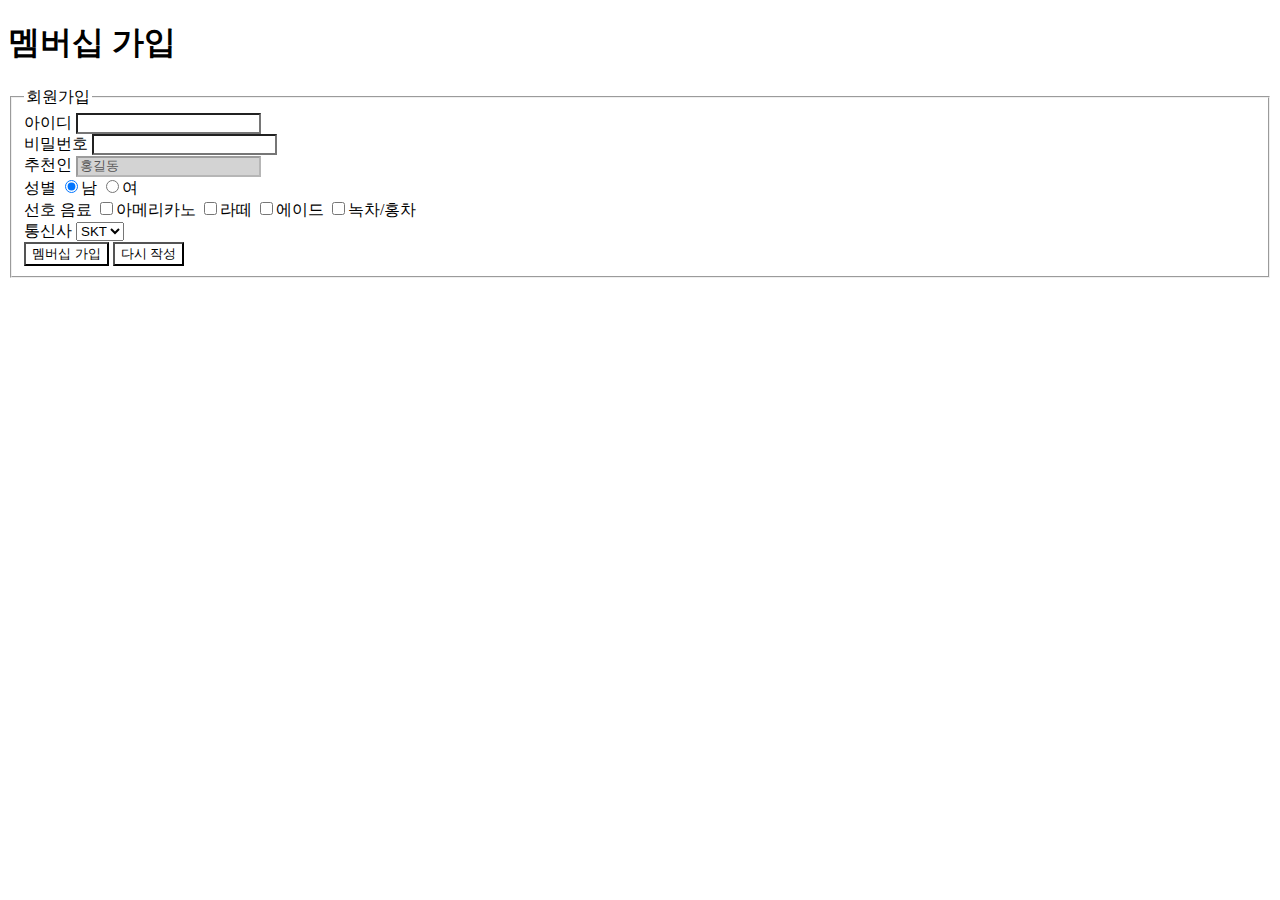
<file: ex01/form.html>
<!DOCTYPE html>
<html lang="ko">
    <head>
        <title>멤버십 가입</title>
        <meta http-equiv="Content-Type"
            content="text/html;charset=UTF-8"/>
        <!-- 가급적 External로 합시다 -->
        <!-- 연습을 위해서 Page CSS로 진행 -->
        <style>
            /* 속성 선택자 : 특정 속성의 유무, 특성 속성의 특정 값을 조건으로 요소를 선택 */
            /* type 속성을 가진 모든 요소 선택 */
            *[type] {   
                background-color: beige;
            }

            /* type 속성이 text인 모든 input 태그 */
            input[type=text] {
                background-color: lightgreen;
            }

            /* type 속성이 password인 모든 input 태그 */
            input[type=password] {
                background-color: lightblue;
            }

            /* 상태 선택자: 입력 양식의 상태에 따른 요소 선택 */
            /* :enabled -> 입력 가능한 양식 
                disabled 속성이 없거나
                disabled=false
            */
            input:enabled {
                background-color: white;
            }

            /* :disabled -> 입력 불가 양식
                disabled 속성이 있거나
                disabled=true */
            input:disabled {
                background-color: lightgray;
            }

            /*  :focus -> 입력 양식에 초점이 맞춰진 상태 */
            input:focus {
                background-color: orange;
            }

        </style>
    </head>
    <body>
        <h1>멤버십 가입</h1>

        <!-- 서버로 데이터 전송을 위해
            사용자 입력을 받는 입력 태그 -->
        
        <!-- form 태그 속성
            method : 서버로 데이터 전송을 위한 전송 방식(POST, GET(기본값))
            action : 폼 데이터를 처리할 서버 페이지의 주소
        -->    
        <form method="POST"
            action="target.html">
            <!-- 입력 양식 그룹화-->
            <fieldset>
                <!-- 입력 양식 그룹의 제목 -->
                <legend>회원가입</legend>
                <!-- 입력 필드 설명 -->
                <label for="userid">아이디</label>
                <!-- type이 생략되면 text(기본값) -->
                <!-- 입력할 수 있는 상태: focus -->
                <!-- 입력 필드의 name 속성 : 서버 전송시 사용
                    id 속성 : HTML 내에서 해당 요소를 식별하기 위해 사용 -->
                <input name="userid" id="userid" type="text" /><br/>
                <label for="password">비밀번호</label>
                <!-- type="password" : 입력값을 숨긴다 -->
                <input type="password" name="password" id="password" /><br/>
                <!-- 입력 필드에 값을 부여할 때는 value 속성 사용-->
                <input type="hidden" name="code" value="secret_code" />
                <label for="recom">추천인</label>
                <!-- disabled 속성이 있으면 해당 입력 상자는 사용 불가 -->
                <!-- input type="text" name="recom" id="recom" 
                        value="홍길동" disabled=true /-->
                <input type="text" name="recom" id="recom" 
                        value="홍길동" disabled /><br/>

                <label>성별</label>
                <!-- 같은 name을 가진 radio 중에서 한개만 선택 -->
                <input type="radio" name="gender" value="male" checked />남
                <input type="radio" name="gender" value="female" />여
                <br />

                <label>선호 음료</label>
                <!-- 같은 name을 가진 checkbox 중에서 중복 선택 
                중요: String의 배열로 전송된다 -->
                <input type="checkbox" name="favorite" value="americano" />아메리카노
                <input type="checkbox" name="favorite" value="latte" />라떼
                <input type="checkbox" name="favorite" value="ade" />에이드
                <input type="checkbox" name="favorite" value="tea" />녹차/홍차
                <br />

                <label for="telecom">통신사</label>
                <!-- 서버로는 선택된 option의 value 가 전송-->
                <select name="telecom" id="telecom">
                    <!-- 서브 태그 -->
                    <option value="S">SKT</option>
                    <option value="K">KT</option>
                    <option value="L">LGT</option>
                    <option value="E">기타</option>
                </select><br />

                <input type="submit" value="멤버십 가입" /><!-- 현재 폼을 서버로 전송-->
                <input type="reset" value="다시 작성" /><!-- 작성 중인 폼을 초기화 -->


            </fieldset>
        
        </form>
    </body>
</html>
</file>
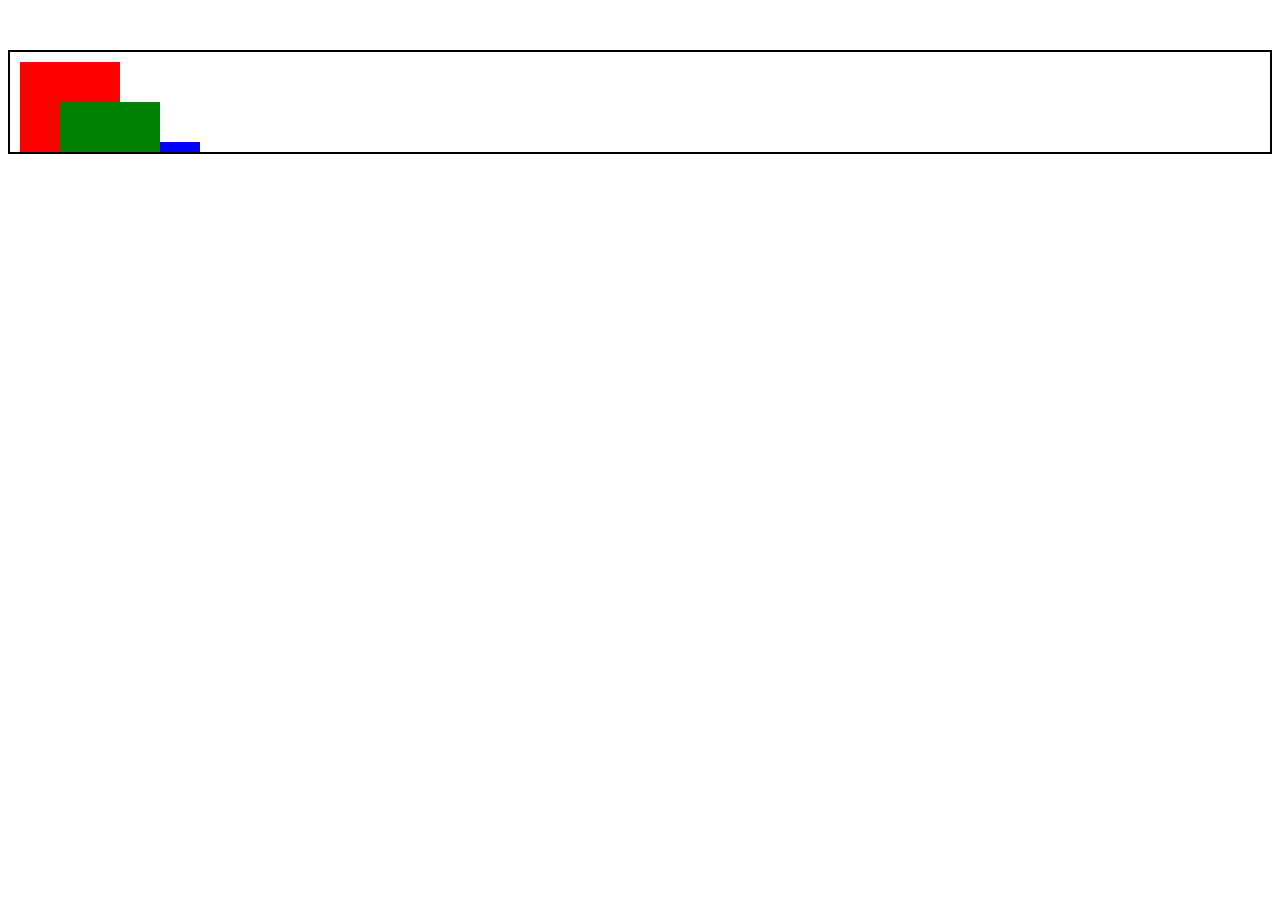
<file: ex01/position.html>
<!DOCTYPE html>
<html>
    <head>
        <title>Position Example</title>
        <style>
            .box {
                width: 100px;
                height: 100px;

                /* 좌표계를 절대 좌표계로 변경
                    left, top, right, bottom 속성을 이용 */
                position: absolute;
            }

            .box:first-child {
                background-color: red;
                left: 10px;
                top: 10px;
            }

            .box:nth-child(2) {
                background-color: green;
                left: 50px;
                top: 50px;
                z-index:10; /* z축의 순서 조정: 이 값이 크면 앞쪽에 보인다 */
            }

            .box:last-child {
                background-color: blue;
                left: 90px;
                top: 90px;
            }

            .container {
                margin-top:50px;
                border: 2px solid black;
                position: relative;
                /* 자식의 좌표계를 absolute로 설정하려면
                    부모의 좌표계를 relative로 설정하는 것이 좋다 */
                height: 100px;

                /* 자식의 영역이 부모를 벗어날 때의 처리 */
                overflow: hidden;   /* 넘어간 내용은 표시하지 않는다 */
                overflow: scroll;   /* 넘어간 내용은 스크롤로 처리 */
            }
        </style>
    </head>
    <body>
        <div class="container">
            <!-- 기본적으로 HTML 좌표계는 상대좌표(static) -->
            <div class="box"></div>
            <div class="box"></div>
            <div class="box"></div>
        </div>

    </body>
</html>
</file>
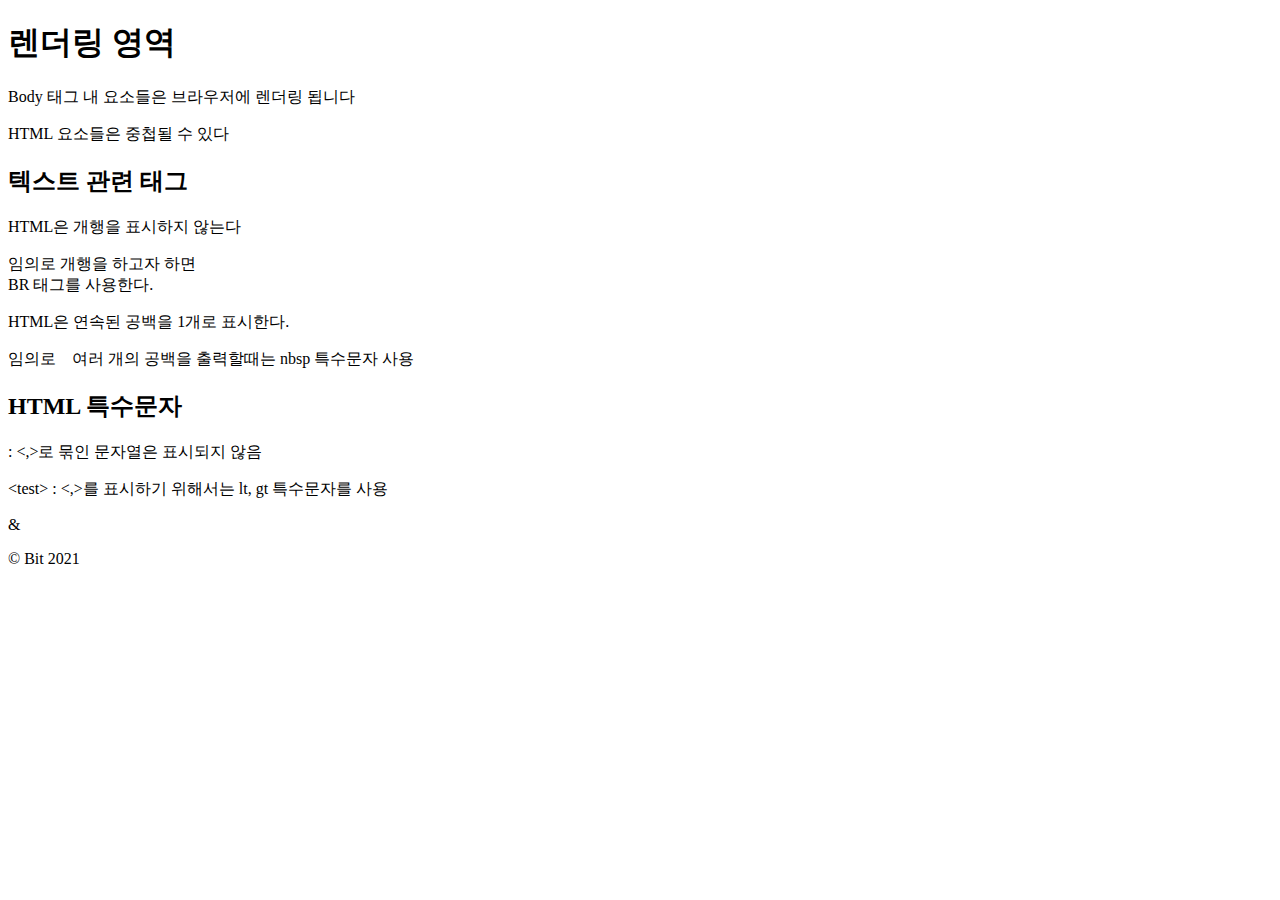
<file: ex01/skeleton.html>
<!DOCTYPE html>
<html lang="ko">
<!-- HTML 문서의 최상위 요소 -->

<head>
  <!-- 실제 렌더링 되지는 않음
        페이지에 연관되는 리소스 혹은 정보를 제공 -->
  <title>HTML Skeleton</title>

  <!-- meta tag: 문서의 메타 정보 -->
  <!-- meta name - content -->
  <!-- 검색 엔진이 문서를 잘 검색할 수 있도록 문서 정보 제공 -->
  <meta name="keyword" content="HTML, CSS, JavaScript 연습" />
  <meta name="description" content="Bit Academy 2021" />
  <meta name="author" content="남승균" />

  <!-- meta http-equiv 
        문서를 렌더링하기 위해 필요한 각종 Header 정보를 설정
    -->
  <!-- http-equiv="Content-Type" 거의 필수 -->
  <!-- meta http-equiv="Content-Type" content="text/html;charset=UTF-8" /-->
  <!-- HTML 4 형식 -->
  <meta charset="UTF-8" />
  <!-- HTML 5 스타일 -->
</head>
<!-- BODY : 실제 문서 렌더링 되는 영역 -->

<body>
  <h1>렌더링 영역</h1>
  <p>Body 태그 내 요소들은 브라우저에 렌더링 됩니다</p>
  <p>HTML 요소들은 중첩될 수 있다</p>

  <h2>텍스트 관련 태그</h2>
  <p>HTML은 개행을
    표시하지 않는다
  </p>
  <p>임의로 개행을 하고자 하면<br />
    BR 태그를 사용한다.</p>
  <p>HTML은     연속된      공백을      1개로      표시한다.</p>
  <p>임의로&nbsp;&nbsp;&nbsp;&nbsp;여러 개의 공백을 출력할때는 nbsp 특수문자 사용</p>

  <h2>HTML 특수문자</h2>
  <p>
    <test> : <,>로 묶인 문자열은 표시되지 않음
        <!-- <text> : 태그로 판단함-->
  </p>
  <p>
    &lt;test&gt; : <,>를 표시하기 위해서는 lt, gt 특수문자를 사용
  </p>
  <p>&amp;
    <!-- & 표시 -->
  </p>
  <p>&copy; Bit 2021</p>
</body>

</html>
</file>
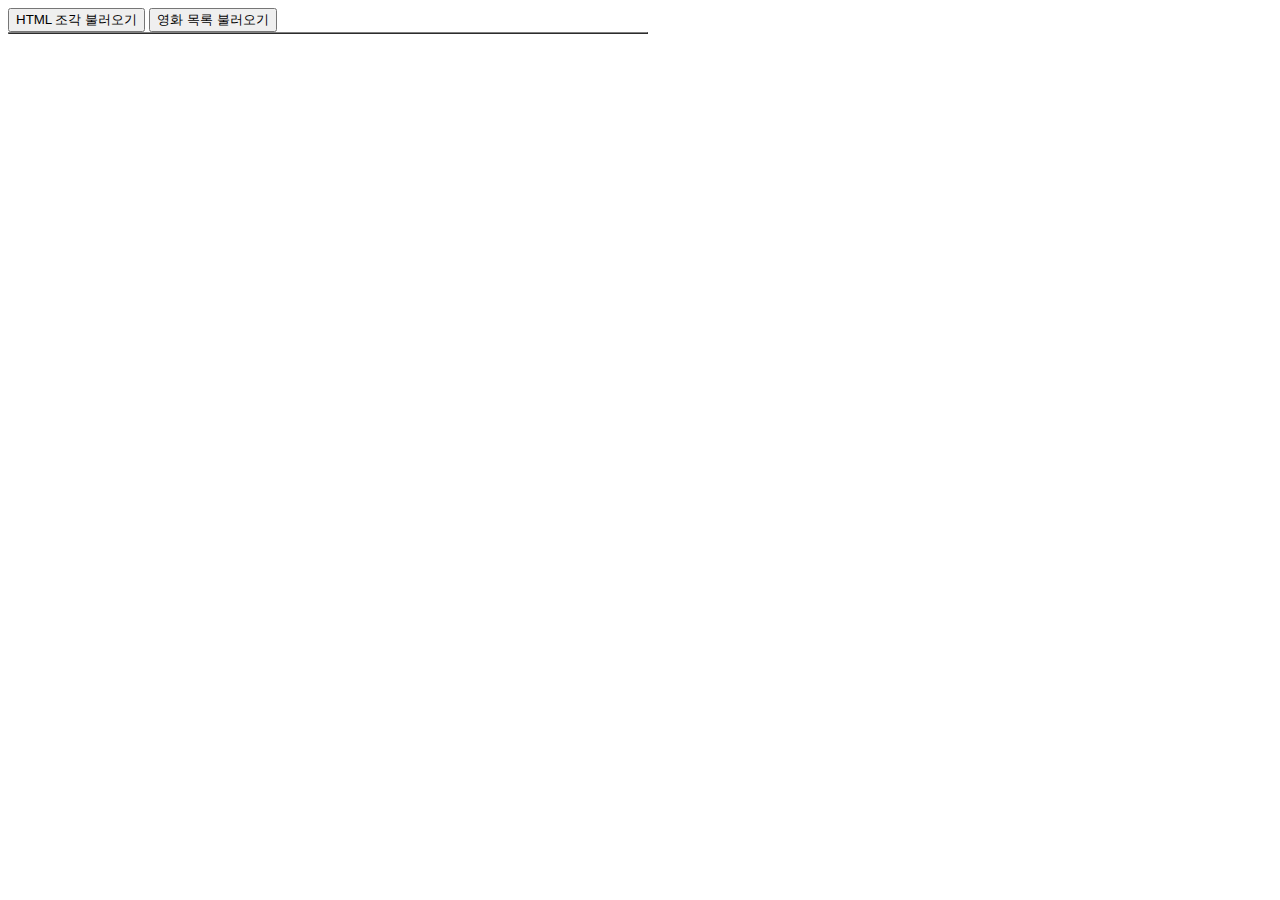
<file: ex02-js/jqajax.html>
<!DOCTYPE html>
<html lang="en">
<head>
    <meta charset="UTF-8">
    <meta http-equiv="X-UA-Compatible" content="IE=edge">
    <meta name="viewport" content="width=device-width, initial-scale=1.0">
    <title>Ajax Example</title>
    <!-- jQuery -->
    <script src="https://code.jquery.com/jquery-3.6.0.js" integrity="sha256-H+K7U5CnXl1h5ywQfKtSj8PCmoN9aaq30gDh27Xc0jk=" crossorigin="anonymous"></script>

    <style>
        .poster {
            width: 100px;
        }
    </style>
</head>
<body>
    <button id="btnCallSnippet">HTML 조각 불러오기</button>
    <button id="btnCallMovies">영화 목록 불러오기</button><!-- API Call -->

    <!-- 결과 출력 영역 -->
    <div id="info"><!-- btnCallSnippet 버튼을 누르면 페이지 조각을 받아서 반영 -->

    </div>

    <!-- btnCallMovies 버튼을 누르면 API 서버에 데이터 요청, 결과를 반영-->
    <table id="list" border="1" width="640">

    </table>

    <script>
        //  초기화
        $(document).ready(function(event) {
            //  영화 목록 버튼
            $("#btnCallMovies").on("click", function(event) {
                //  localhost:3000/movies 에 json 결과 요청
                $.ajax({
                    url: "http://localhost:3000/movies",
                    type: "GET",
                    dataType: "json",
                    success: function(response) {
                        //  성공 콜백
                        console.log(response.movies);
                        //  UI에 반영
                        //  tr 태그 생성
                        var movies = response.movies;   //  response json의 movies속성 (배열)

                        movies.forEach( movie => {
                            // console.log("movie:", movie);
                            // table#list 에 tr 로 추가
                            var title = movie.title;
                            var director = movie.director;
                            var movieId = movie.id;

                            var movieImage = "http://localhost:3000/images/" + movie.image;

                            //  새 노드 생성
                            var tr = $("<tr>");
                            var htmlString = `
                                <td><image class="poster" src="${movieImage}"/></td>
                                <td>${title}</td>
                                <td>${director}</td>`;
                            //  tr 내부에 html을 채운다
                            tr.html(htmlString);

                            //  table#list에 추가
                            $("#list").append(tr);
                        });
                    },
                    error: function(response, status, error) {
                        console.error(response);
                        console.error(status);
                        console.error(error);
                    }
                })
            });
            //  btnCallSnippet 버튼에 클릭이벤트 부착
            $("#btnCallSnippet").on("click", function(event) {
                console.log("btnCallSnippet click");

                //  jQuery를 이용한 Ajax(비동기 호출)
                $.ajax({
                    url: "snippet.html",    //  요청을 받을 서버 페이지 주소
                    // url: "notfound.html",       //  없는 페이지(error 콜백 테스트용)
                    type: "GET",
                    // data:                   //  서버에 요청할 data
                    dataType: "text",           //  서버로부터 전달 받을 데이터의 타입
                    success: function(response) {   
                        //  요청이 성공(200)했을 때 실행될 콜백함수
                        //  1번째 인자, => 서버로부터 전달 받은 데이터
                        console.log(response);
                        //  UI에 반영
                        $("#info").html(response);
                    }, 
                    error: function(response, // 응답 정보
                        status,     //  응답 코드
                        error) {    //  에러 정보 객체
                        //  요청이 실패했을 때 실행될 콜백함수
                        console.error("response:", response);
                        console.error("status:", status);
                        console.error("error:", error);
                    }
                }); 
            });
        });

    </script>
</body>
</html>
</file>
<file: ex01/styles/style.css>
@charset "UTF-8";
@import "main.css"; /* 다른 CSS를 불러들인다 */
/* 태그 선택자: 페이지 내의 태그로 지정한 모든 요소를 선택한다 */
h1 {
    background-color: black;
    color: yellow;
}

nav, section {
    margin: 10px 20px;
}

/* ID 선택자: HTML 요소의 id 속성을 이용하여 요소를 선택 #으로 id 부여 */
/* #green {
    background-color: lightgreen;
} */

/* CLASS 선택자: HTML 요소의 class 속성을 이용하여 요소를 선택 .으로 class 부여 */
.beverage {
    padding: 10px;
}

.beverage.green {
    /* background-color: rgba(0, 255, 0, 0.1); */
    background-color: #00FF0020;
}

.beverage.blue {
    /* background-color: rgba(0, 0, 255, 0.1); */
    background-color: #0000FF20;
}

.beverage.purple {
    /* background-color:rgba(127, 0, 127, 0.1); */
    background-color: #7F007F20;
}

.beverage.red {
    /* background-color: rgba(255, 0, 0, 0.1); */
    background-color: #FF000020;
}

/* 가상선택자 (반응 선택자) 
    사용자의 반응에 따른 상태에 의해 요소를 선택
    단독으로 사용되지는 않음 */
a:hover {   /* 마우스가 요소 위에 올라갈 때 */
    color: black;
}

a:active { /* 마우스 버튼을 누른 상태 */
    color: red;
}

a:link {    /* 미방문 상태의 링크 */
    color: cyan;
}

a:visited { /* 이미 방문한 링크의 상태 */
    color:blue;
}
</file>
